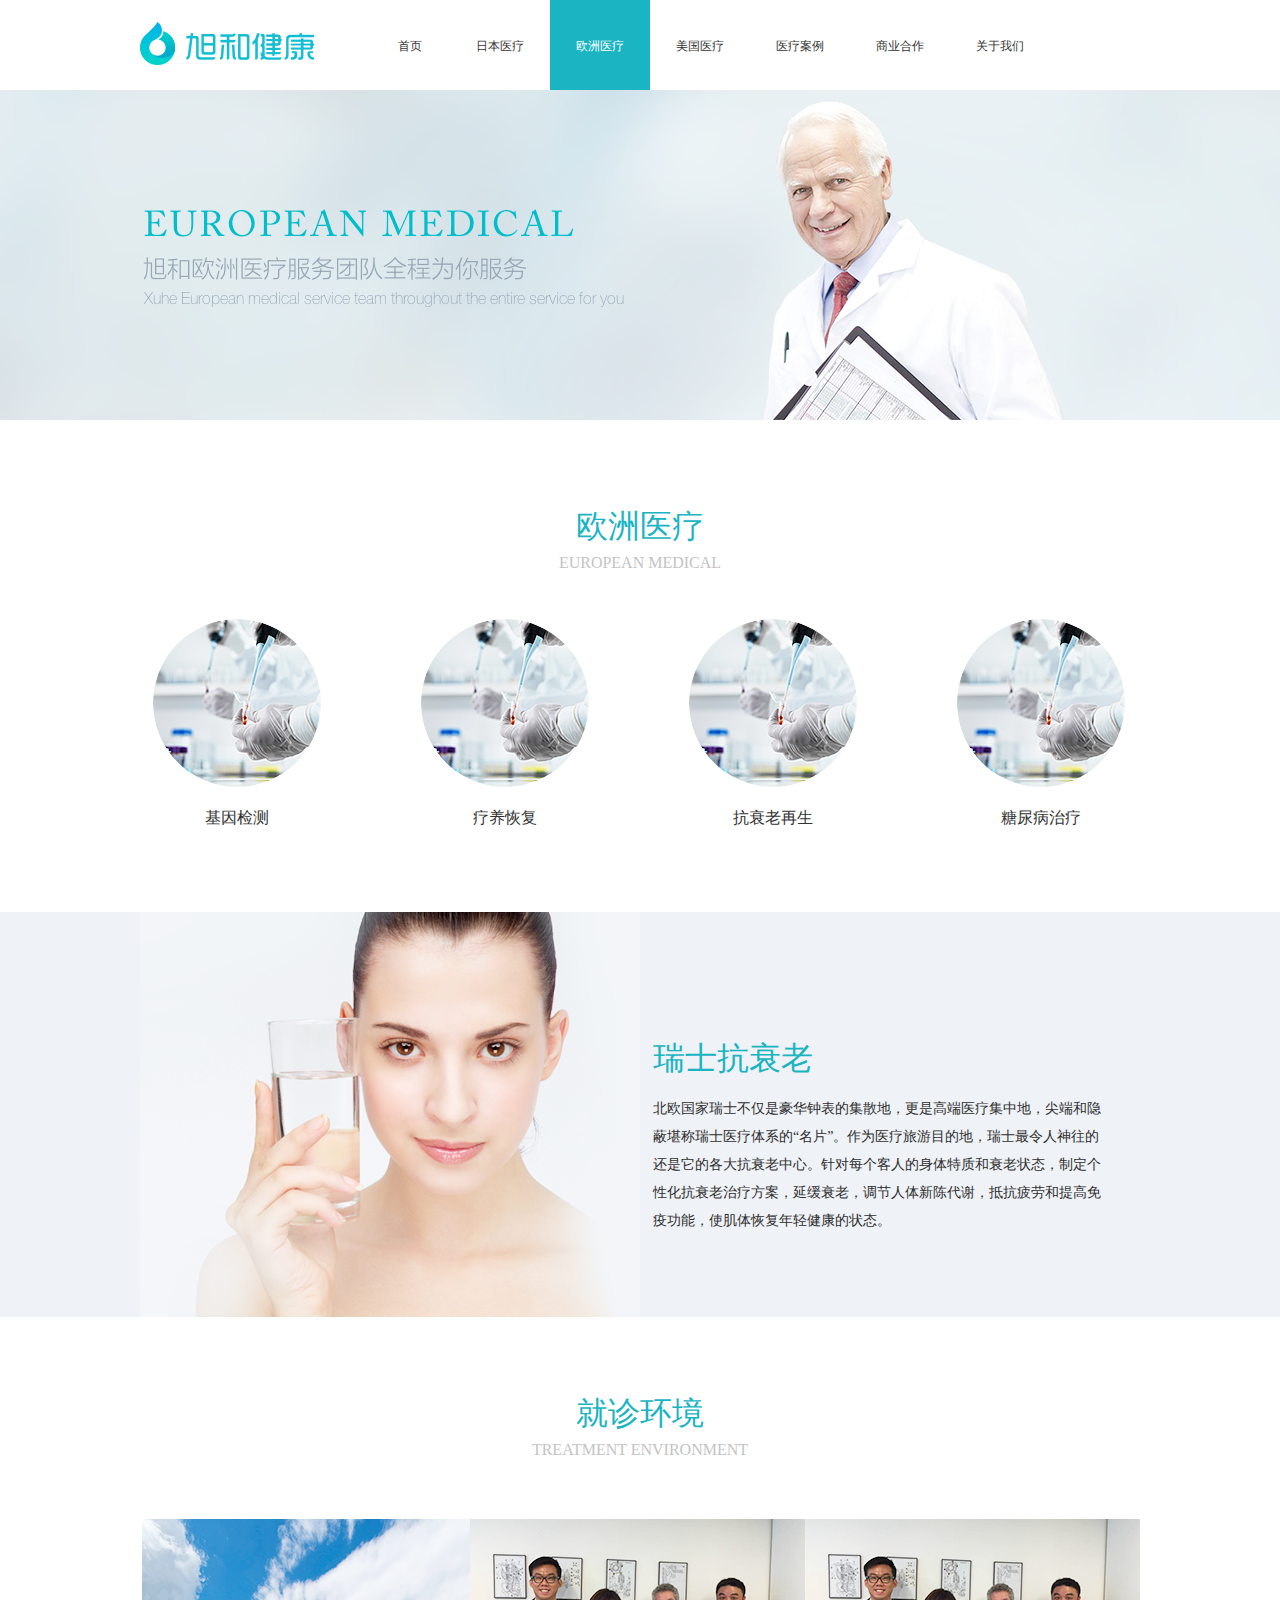
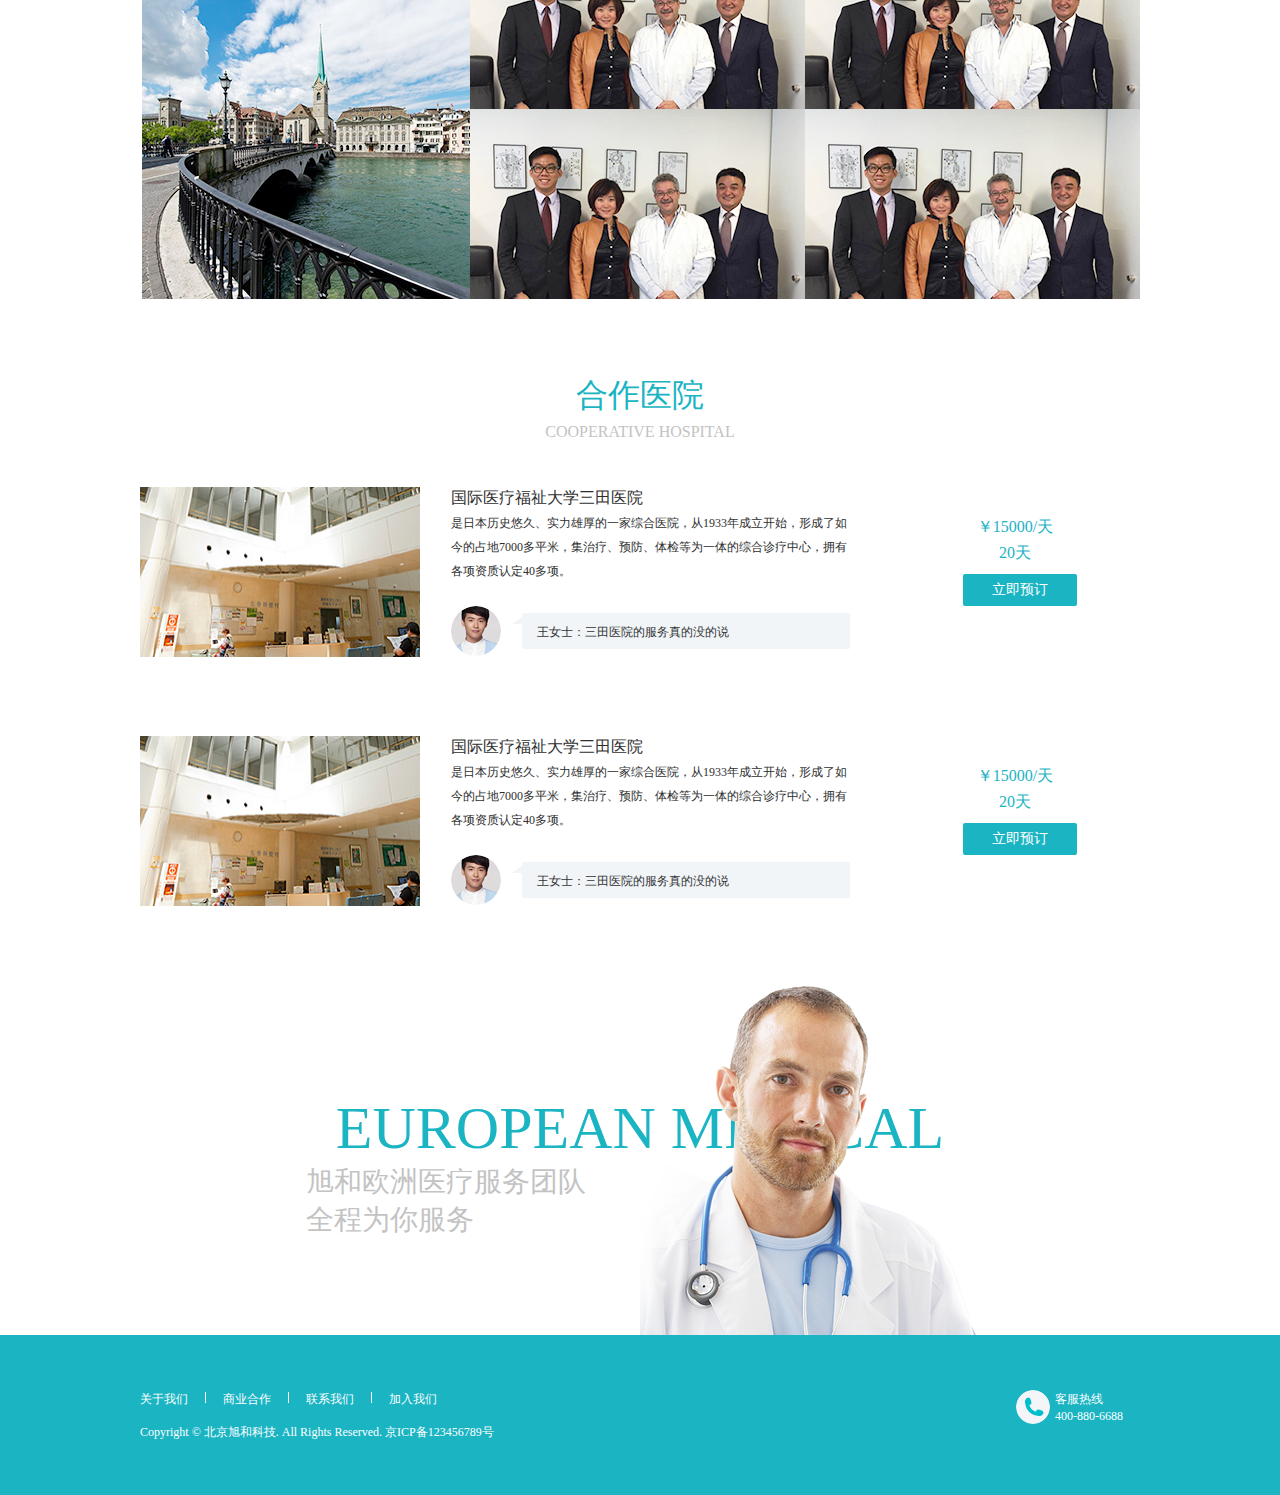
<file: page2.html>
<!doctype html>
<html>
<head>
<meta charset="utf-8">
<title>欧洲医疗</title>

<link href="css/style2.css" rel="stylesheet" type="text/css">
<link href="css/common.css" rel="stylesheet" type="text/css">
<script type="text/javascript" src="js/jquery-1.8.2.min.js"></script>
<script type="text/javascript" src="js/common.js"></script> 
</head>

<body>
<div class="header box">
    <p><a href="#"><img src="images/logo.png"></a></p>
	<ul>
		<li><a href="page1.html">首页</a></li> 
		<li><a href="page3.html">日本医疗</a></li>
		<li class="on"><a href="page2.html">欧洲医疗</a></li>
		<li><a href="#" onclick="unable()">美国医疗</a></li>
		<li><a href="page4.html">医疗案例</a></li>
		<li><a href="page7.html">商业合作</a></li>
		<li><a href="page5.html">关于我们</a></li>
	</ul>                                                                            
</div>
<!--头部-->
<div class="banner">

</div>
<!--banner-->
<div class="em box">
	<h1>欧洲医疗</h1>
	<p>European medical</p>
	<dl>
		<dt><a href="#"><img src="images/page2em1.png"></a></dt>
		<dd><a href="#">基因检测</a></dd>
	</dl>
	<dl>
		<dt><a href="#"><img src="images/page2em1.png"></a></dt>
		<dd><a href="#">疗养恢复</a></dd>
	</dl>
	<dl>
		<dt><a href="#"><img src="images/page2em1.png"></a></dt>
		<dd><a href="#">抗衰老再生</a></dd>
	</dl>
	<dl>
		<dt><a href="#"><img src="images/page2em1.png"></a></dt>
		<dd><a href="#">糖尿病治疗</a></dd>
	</dl>
</div>
<!--产品介绍-->
<div class="pro cl">
	<div class="ser box">
		<h1>瑞士抗衰老</h1>
		<dl>
			<dt><img src="images/PRO1_03.png"></dt>
			<dd>北欧国家瑞士不仅是豪华钟表的集散地，更是高端医疗集中地，尖端和隐蔽堪称瑞士医疗体系的“名片”。作为医疗旅游目的地，瑞士最令人神往的还是它的各大抗衰老中心。针对每个客人的身体特质和衰老状态，制定个性化抗衰老治疗方案，延缓衰老，调节人体新陈代谢，抵抗疲劳和提高免疫功能，使肌体恢复年轻健康的状态。</dd>
		</dl>
	</div>
</div>
<!--服务介绍-->
<div class="ent box">
	<h1>就诊环境</h1>
	<p>Treatment environment</p>
	<dl>
		<dt><img src="images/ent1_03.png"></dt>
	</dl>
	<dl>
		<dt><img src="images/ent2_03.png"></dt>
	</dl>
	<dl>
		<dt><img src="images/ent2_03.png"></dt>
	</dl>
	<dl>
		<dt><img src="images/ent2_03.png"></dt>
	</dl>
	<dl>
		<dt><img src="images/ent2_03.png"></dt>
	</dl>
</div>
<!--就诊环境-->
<div class="hosp cl box">
	<h1>合作医院</h1>
	<p>Cooperative hospital</p>
	<dl>
		<dt><img src="images/hosptal_img_03.png"><em></em><i></i><span>王女士：三田医院的服务真的没的说</span></dt>
		<dd><span>国际医疗福祉大学三田医院</span></dd>
		<dd>是日本历史悠久、实力雄厚的一家综合医院，从1933年成立开始，形成了如今的占地7000多平米，集治疗、预防、体检等为一体的综合诊疗中心，拥有各项资质认定40多项。<button class="op">立即预订</button></dd>
		<dd><span>￥15000/天20天</span></dd>
	</dl>
	<dl>
		<dt><img src="images/hosptal_img_03.png"><em></em><i></i><span>王女士：三田医院的服务真的没的说</span></dt>
		<dd><span>国际医疗福祉大学三田医院</span></dd>
		<dd>是日本历史悠久、实力雄厚的一家综合医院，从1933年成立开始，形成了如今的占地7000多平米，集治疗、预防、体检等为一体的综合诊疗中心，拥有各项资质认定40多项。<button class="op">立即预订</button></dd>
		<dd><span>￥15000/天20天</span></dd>
	</dl>
</div>
<!--合作医院-->
<div class="con box">
	<h2>European medical</h2>
	<p>旭和欧洲医疗服务团队全程为你服务</p>
	<p><img src="images/cont1_03.png"></p>
</div>
<!--主体完-->
<div class="footer">
	<div class="cont box">
		<p><a href="#">关于我们</a><em></em><a href="#">商业合作</a><em></em><a href="#">联系我们</a><em></em><a href="#">加入我们</a></p>
		<dl>
			<dt><img src="images/phone_03.png" height="34" width="34"></dt>
			<dd>客服热线</dd>
			<dd><span>400-880-6688</span></dd>
		</dl>
		<ul><li>Copyright © 北京旭和科技. All Rights Reserved. 京ICP备123456789号</li></ul>                       
	</div>
</div>
<!--尾部-->
<div class="mask">
	
</div>
	<ul class="window">
	<h2>立即预定</h2>
		<li><input type="text" placeholder="姓名"></li>
		<li><input type="text" placeholder="电话"></li>
		<li><input type="text" placeholder="邮箱"></li>
		<li><textarea placeholder="您的留言"></textarea></li>
		<li><button class="submit">提交预定</button></li>
		<li class="x"><a href="javascript:;" class="close">╳</a></li>
	</ul>
	<ul class="sure">
		<li><span>预订成功</span></li>
		<li><button>确定</button></li>
	</ul>
<!--弹出窗口-->
</body>
</html>
</file>
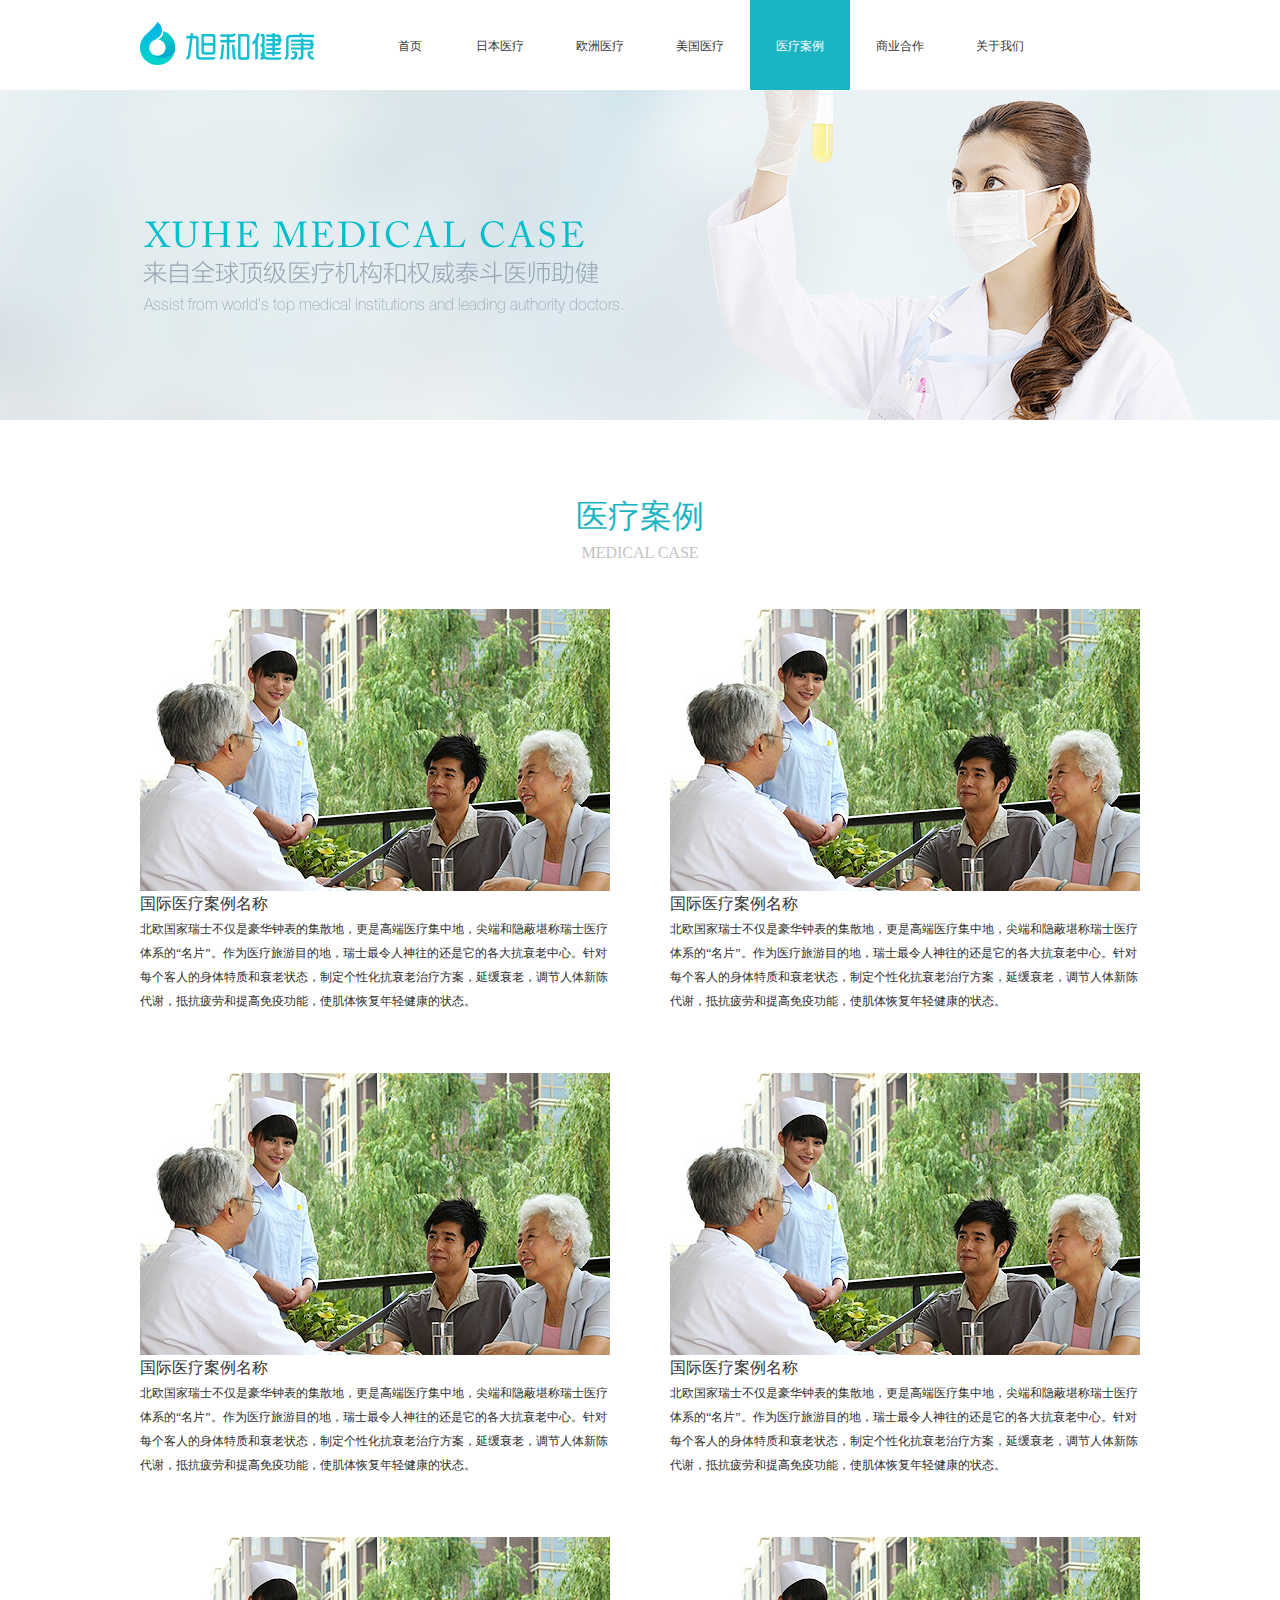
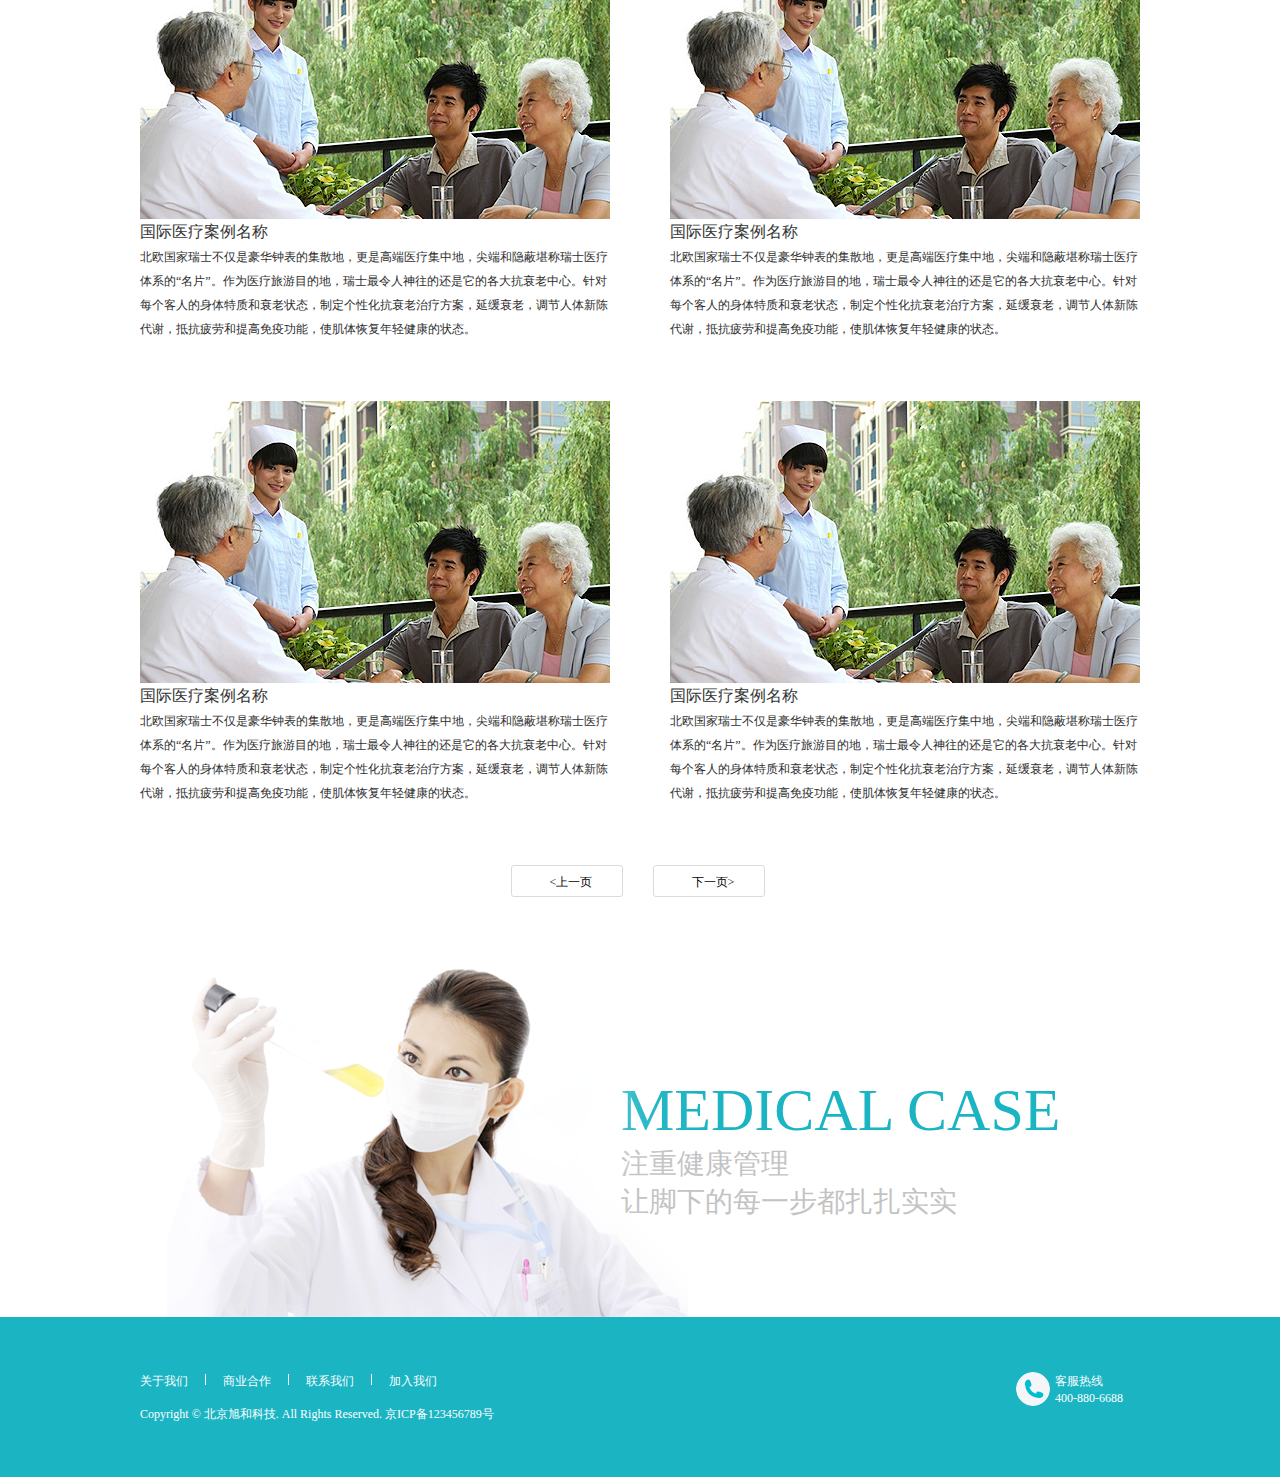
<file: page4.html>
<!doctype html>
<head>
<meta charset="utf-8">
<title>医疗案例</title>
<link href="css/common.css" rel="stylesheet" type="text/css">
<link href="css/style4.css" rel="stylesheet" type="text/css">
<script type="text/javascript" src="js/common.js"></script>
</head>
<body>
<div class="header box">
    <p><a href="#"><img src="images/logo.png"></a></p>
	<ul>
		<li><a href="page1.html">首页</a></li> 
		<li><a href="page3.html">日本医疗</a></li>
		<li><a href="page2.html">欧洲医疗</a></li>
		<li><a href="#" onclick="unable()">美国医疗</a></li>
		<li class="on"><a href="page4.html">医疗案例</a></li>
		<li><a href="page7.html">商业合作</a></li>
		<li><a href="page5.html">关于我们</a></li>
	</ul>                                                                            
</div>
<!--头部-->
<div class="banner">

</div>
<!--banner-->
<div class="mian box">
	<h1>医疗案例</h1>
	<p>Medical case</p>
	<dl>
		<dt><img src="images/mian1.png"></dt>
		<dd><a href="#">国际医疗案例名称</a></dd>
		<dd>北欧国家瑞士不仅是豪华钟表的集散地，更是高端医疗集中地，尖端和隐蔽堪称瑞士医疗体系的“名片”。作为医疗旅游目的地，瑞士最令人神往的还是它的各大抗衰老中心。针对每个客人的身体特质和衰老状态，制定个性化抗衰老治疗方案，延缓衰老，调节人体新陈代谢，抵抗疲劳和提高免疫功能，使肌体恢复年轻健康的状态。</dd>
	</dl>
	<dl>
		<dt><img src="images/mian1.png"></dt>
		<dd><a href="#">国际医疗案例名称</a></dd>
		<dd>北欧国家瑞士不仅是豪华钟表的集散地，更是高端医疗集中地，尖端和隐蔽堪称瑞士医疗体系的“名片”。作为医疗旅游目的地，瑞士最令人神往的还是它的各大抗衰老中心。针对每个客人的身体特质和衰老状态，制定个性化抗衰老治疗方案，延缓衰老，调节人体新陈代谢，抵抗疲劳和提高免疫功能，使肌体恢复年轻健康的状态。</dd>
	</dl>
	<dl>
		<dt><img src="images/mian1.png"></dt>
		<dd><a href="#">国际医疗案例名称</a></dd>
		<dd>北欧国家瑞士不仅是豪华钟表的集散地，更是高端医疗集中地，尖端和隐蔽堪称瑞士医疗体系的“名片”。作为医疗旅游目的地，瑞士最令人神往的还是它的各大抗衰老中心。针对每个客人的身体特质和衰老状态，制定个性化抗衰老治疗方案，延缓衰老，调节人体新陈代谢，抵抗疲劳和提高免疫功能，使肌体恢复年轻健康的状态。</dd>
	</dl>
	<dl>
		<dt><img src="images/mian1.png"></dt>
		<dd><a href="#">国际医疗案例名称</a></dd>
		<dd>北欧国家瑞士不仅是豪华钟表的集散地，更是高端医疗集中地，尖端和隐蔽堪称瑞士医疗体系的“名片”。作为医疗旅游目的地，瑞士最令人神往的还是它的各大抗衰老中心。针对每个客人的身体特质和衰老状态，制定个性化抗衰老治疗方案，延缓衰老，调节人体新陈代谢，抵抗疲劳和提高免疫功能，使肌体恢复年轻健康的状态。</dd>
	</dl>
	<dl>
		<dt><img src="images/mian1.png"></dt>
		<dd><a href="#">国际医疗案例名称</a></dd>
		<dd>北欧国家瑞士不仅是豪华钟表的集散地，更是高端医疗集中地，尖端和隐蔽堪称瑞士医疗体系的“名片”。作为医疗旅游目的地，瑞士最令人神往的还是它的各大抗衰老中心。针对每个客人的身体特质和衰老状态，制定个性化抗衰老治疗方案，延缓衰老，调节人体新陈代谢，抵抗疲劳和提高免疫功能，使肌体恢复年轻健康的状态。</dd>
	</dl>
	<dl>
		<dt><img src="images/mian1.png"></dt>
		<dd><a href="#">国际医疗案例名称</a></dd>
		<dd>北欧国家瑞士不仅是豪华钟表的集散地，更是高端医疗集中地，尖端和隐蔽堪称瑞士医疗体系的“名片”。作为医疗旅游目的地，瑞士最令人神往的还是它的各大抗衰老中心。针对每个客人的身体特质和衰老状态，制定个性化抗衰老治疗方案，延缓衰老，调节人体新陈代谢，抵抗疲劳和提高免疫功能，使肌体恢复年轻健康的状态。</dd>
	</dl>
	<dl>
		<dt><img src="images/mian1.png"></dt>
		<dd><a href="#">国际医疗案例名称</a></dd>
		<dd>北欧国家瑞士不仅是豪华钟表的集散地，更是高端医疗集中地，尖端和隐蔽堪称瑞士医疗体系的“名片”。作为医疗旅游目的地，瑞士最令人神往的还是它的各大抗衰老中心。针对每个客人的身体特质和衰老状态，制定个性化抗衰老治疗方案，延缓衰老，调节人体新陈代谢，抵抗疲劳和提高免疫功能，使肌体恢复年轻健康的状态。</dd>
	</dl>
	<dl>
		<dt><img src="images/mian1.png"></dt>
		<dd><a href="#">国际医疗案例名称</a></dd>
		<dd>北欧国家瑞士不仅是豪华钟表的集散地，更是高端医疗集中地，尖端和隐蔽堪称瑞士医疗体系的“名片”。作为医疗旅游目的地，瑞士最令人神往的还是它的各大抗衰老中心。针对每个客人的身体特质和衰老状态，制定个性化抗衰老治疗方案，延缓衰老，调节人体新陈代谢，抵抗疲劳和提高免疫功能，使肌体恢复年轻健康的状态。</dd>
	</dl>

	<div class="but cl">
		<button>&lt;上一页</button><button>下一页&gt;</button>
	</div>

</div>
<!--主体部分-->
<div class="con box">
	<h2>Medical case</h2>
	<p>注重健康管理</p>
	<p>让脚下的每一步都扎扎实实</p>
	<p><img src="images/cont3.png"></p>
</div>
<!--下方广告-->
<div class="footer">
	<div class="cont box">
		<p><a href="#">关于我们</a><em></em><a href="#">商业合作</a><em></em><a href="#">联系我们</a><em></em><a href="#">加入我们</a></p>
		<dl>
			<dt><img src="images/phone_03.png" height="34" width="34"></dt>
			<dd>客服热线</dd>
			<dd><span>400-880-6688</span></dd>
		</dl>
		<ul><li>Copyright © 北京旭和科技. All Rights Reserved. 京ICP备123456789号</li></ul>
	</div>
</div>
<!--尾部-->


</body>
</html>
</file>
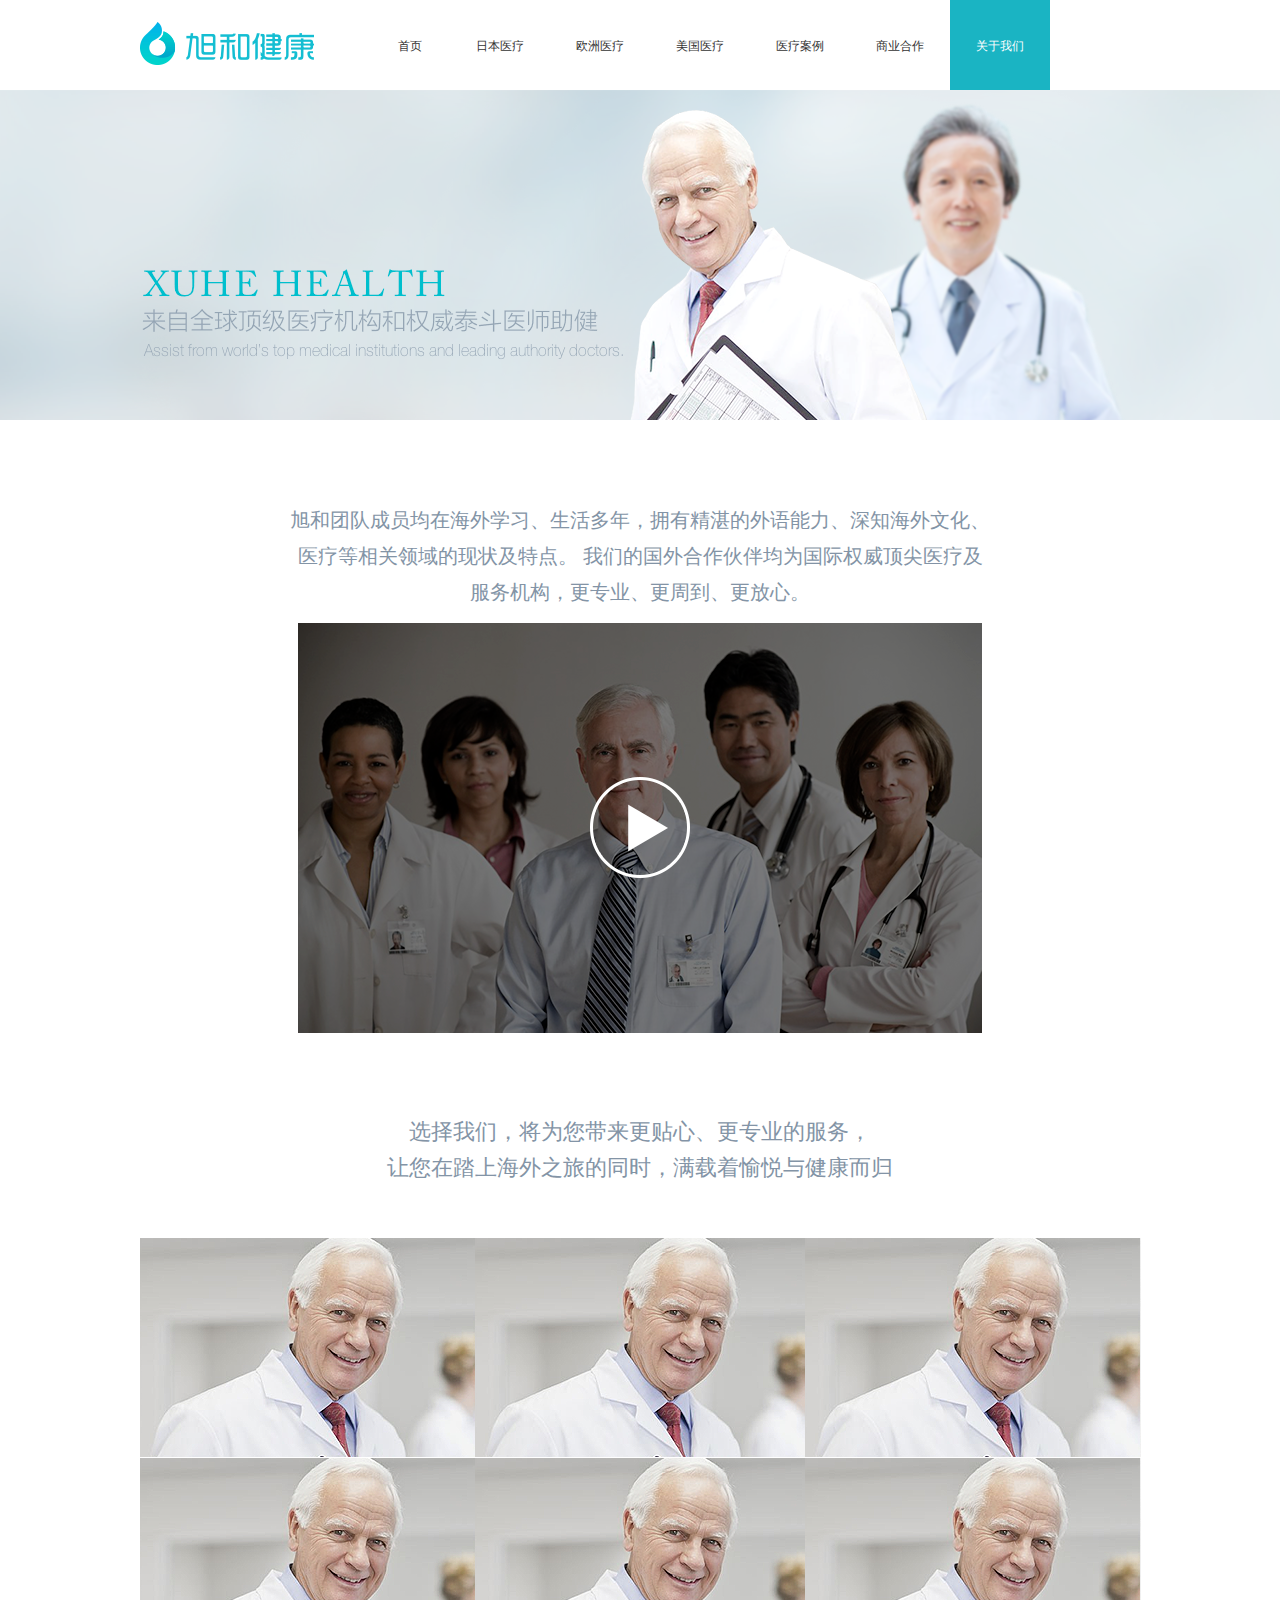
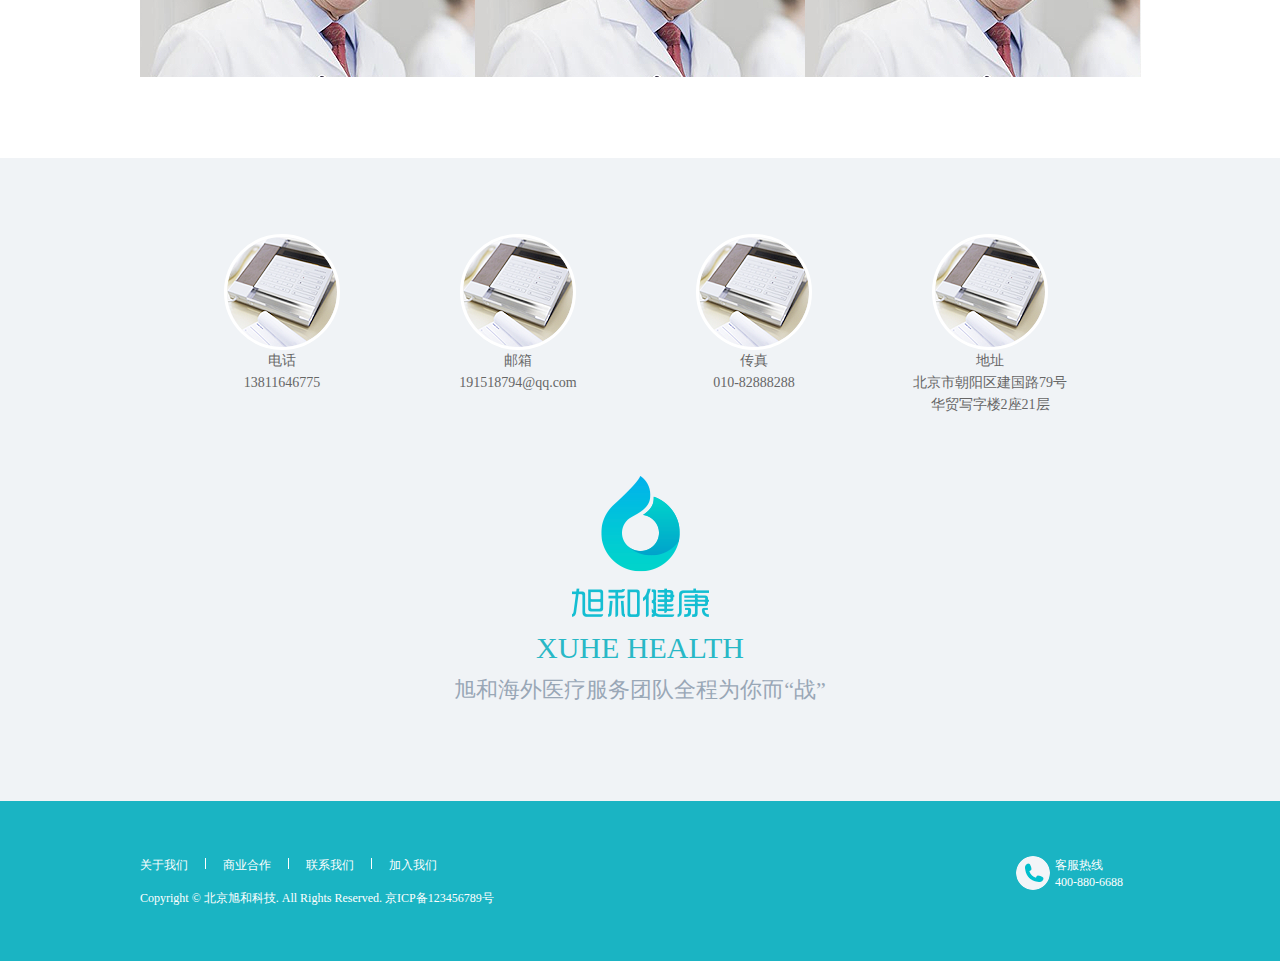
<file: page5.html>
<!doctype html>
<html>
<head>
<meta charset="utf-8">
<title>关于我们</title>
<link href="css/common.css" rel="stylesheet" type="text/css">
<link href="css/style5.css" rel="stylesheet" type="text/css">
<script type="text/javascript" src="js/jquery-1.8.2.min.js"></script>
<script type="text/javascript" src="js/common.js"></script>
<script>
$(function(){
	$("video").toggle(function(){
		this.play()
	},
		              function(){
		this.pause()
	});
	
})
	
</script>
</head>

<body>
<header>
    <p><a href="#"><img src="images/logo.png"></a></p>
	<ul>
		<li><a href="page1.html">首页</a></li> 
		<li><a href="page3.html">日本医疗</a></li>
		<li><a href="page2.html">欧洲医疗</a></li>
		<li><a href="#" onclick="unable()">美国医疗</a></li>
		<li><a href="page4.html">医疗案例</a></li>
		<li><a href="page7.html">商业合作</a></li>
		<li class="on"><a href="page5.html">关于我们</a></li>
	</ul>                                                                            
</header>

<div class="banner"></div>

<figure>
	<p>旭和团队成员均在海外学习、生活多年，拥有精湛的外语能力、深知海外文化、医疗等相关领域的现状及特点。 我们的国外合作伙伴均为国际权威顶尖医疗及服务机构，更专业、更周到、更放心。</p>

	<video 	height="411" width="684" poster="images/videoposter_03.png">
		<source src="video/1.mp4">
		<source src="video/1.ogv"><!--兼容-->
	</video>
    
    <p>选择我们，将为您带来更贴心、更专业的服务，</p>
    <p>让您在踏上海外之旅的同时，满载着愉悦与健康而归</p>
    
    <ul>
    	<li><img src="images/about_img.png"></li>
    	<li><img src="images/about_img.png"></li>
    	<li><img src="images/about_img.png"></li>
    	<li><img src="images/about_img.png"></li>
    	<li><img src="images/about_img.png"></li>
    	<li><img src="images/about_img.png"></li>
    </ul>

</figure>

<div class="contet">

	<aside>
		<dl>
			<dt><img src="images/about_img2.png"></dt>
			<dd>电话</dd>
			<dd>13811646775</dd>
		</dl>

		<dl>
			<dt><img src="images/about_img2.png"></dt>
			<dd>邮箱</dd>
			<dd>191518794@qq.com</dd>
		</dl>

		<dl>
			<dt><img src="images/about_img2.png"></dt>
			<dd>传真</dd>
			<dd>010-82888288</dd>
		</dl>

		<dl>
			<dt><img src="images/about_img2.png"></dt>
			<dd>地址</dd>
			<dd>北京市朝阳区建国路79号华贸写字楼2座21层</dd>
		</dl>
		
		<ul>
			<li><img src="images/logo2.png"></li>
			<li><span>xuhe health</span></li>
			<li>旭和海外医疗服务团队全程为你而“战”</li>
		</ul>
	</aside>
</div>

<footer>
	<div class="cont box">
		<p><a href="#">关于我们</a><em></em><a href="#">商业合作</a><em></em><a href="#">联系我们</a><em></em><a href="#">加入我们</a></p>
		<dl>
			<dt><img src="images/phone_03.png" height="34" width="34"></dt>
			<dd>客服热线</dd>
			<dd><span>400-880-6688</span></dd>
		</dl>
		<ul><li>Copyright © 北京旭和科技. All Rights Reserved. 京ICP备123456789号</li></ul>                       
	</div>
</footer>


</body>
</html>
</file>
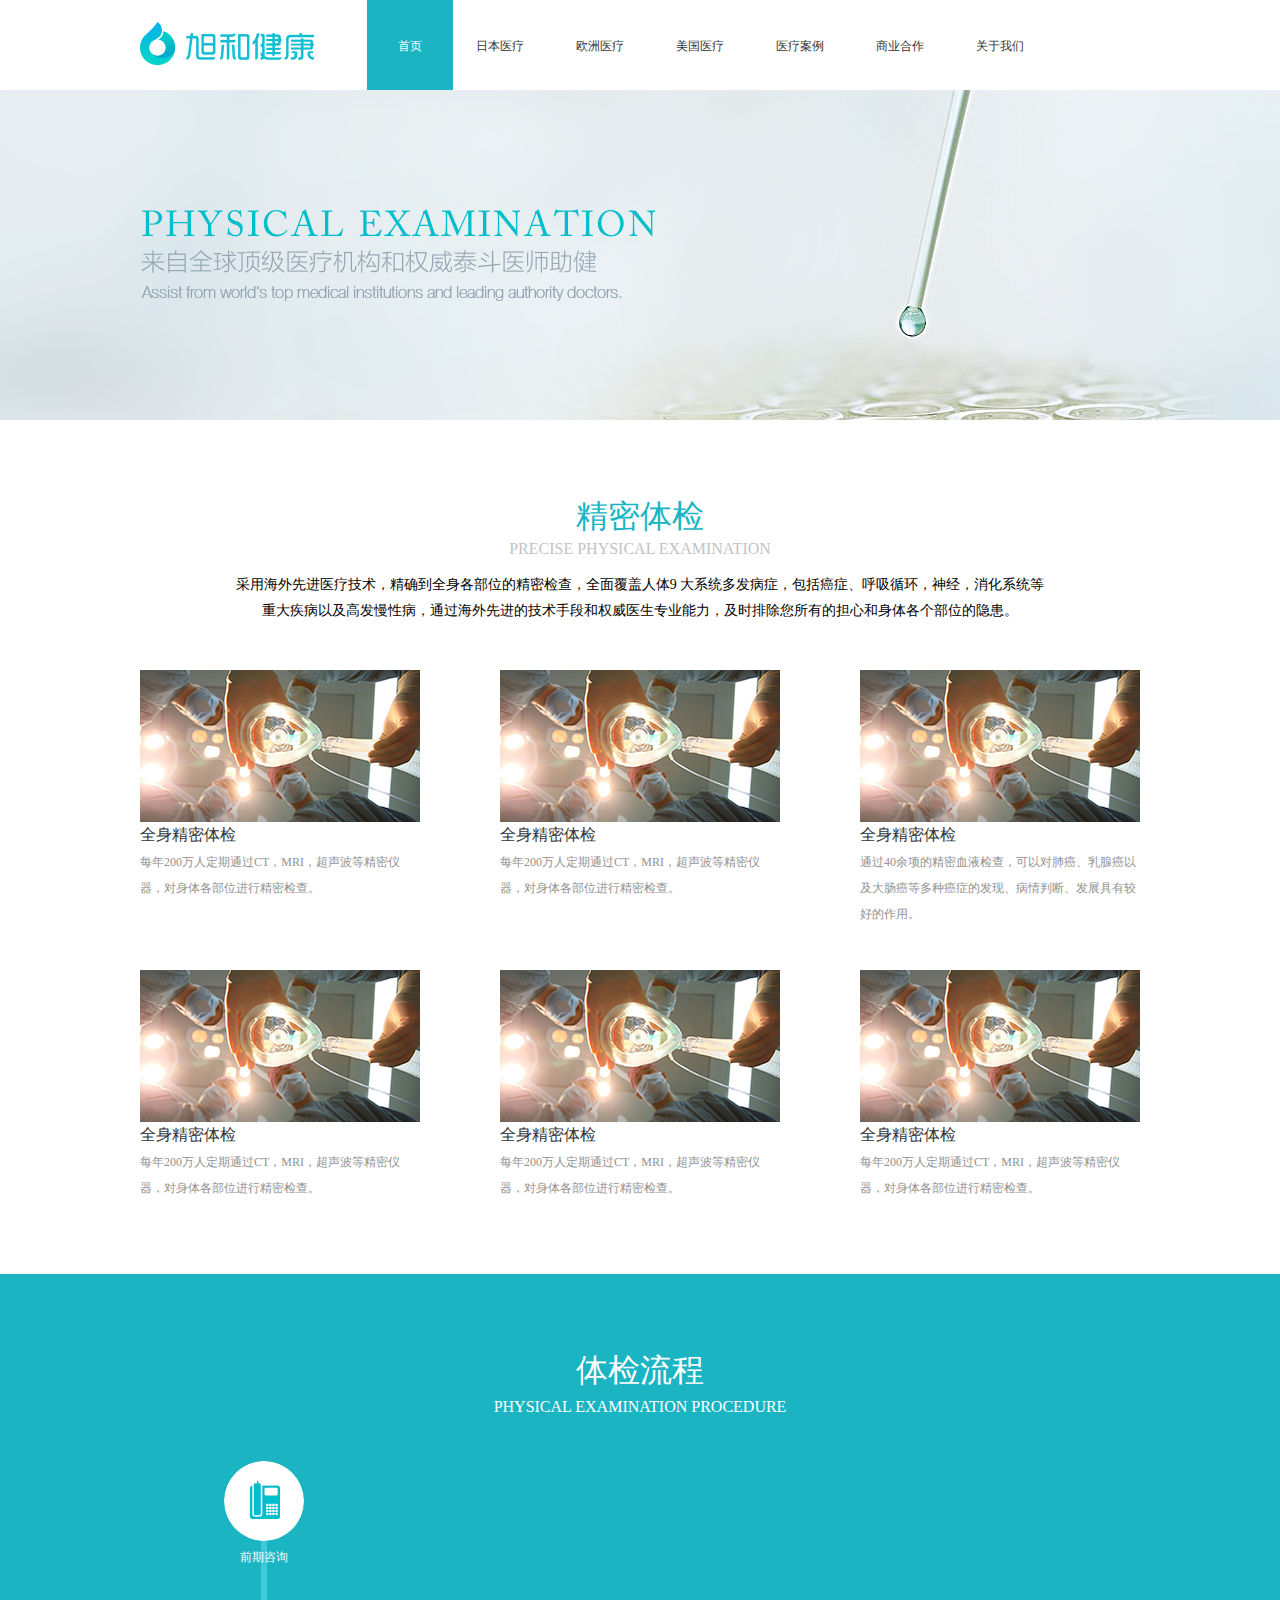
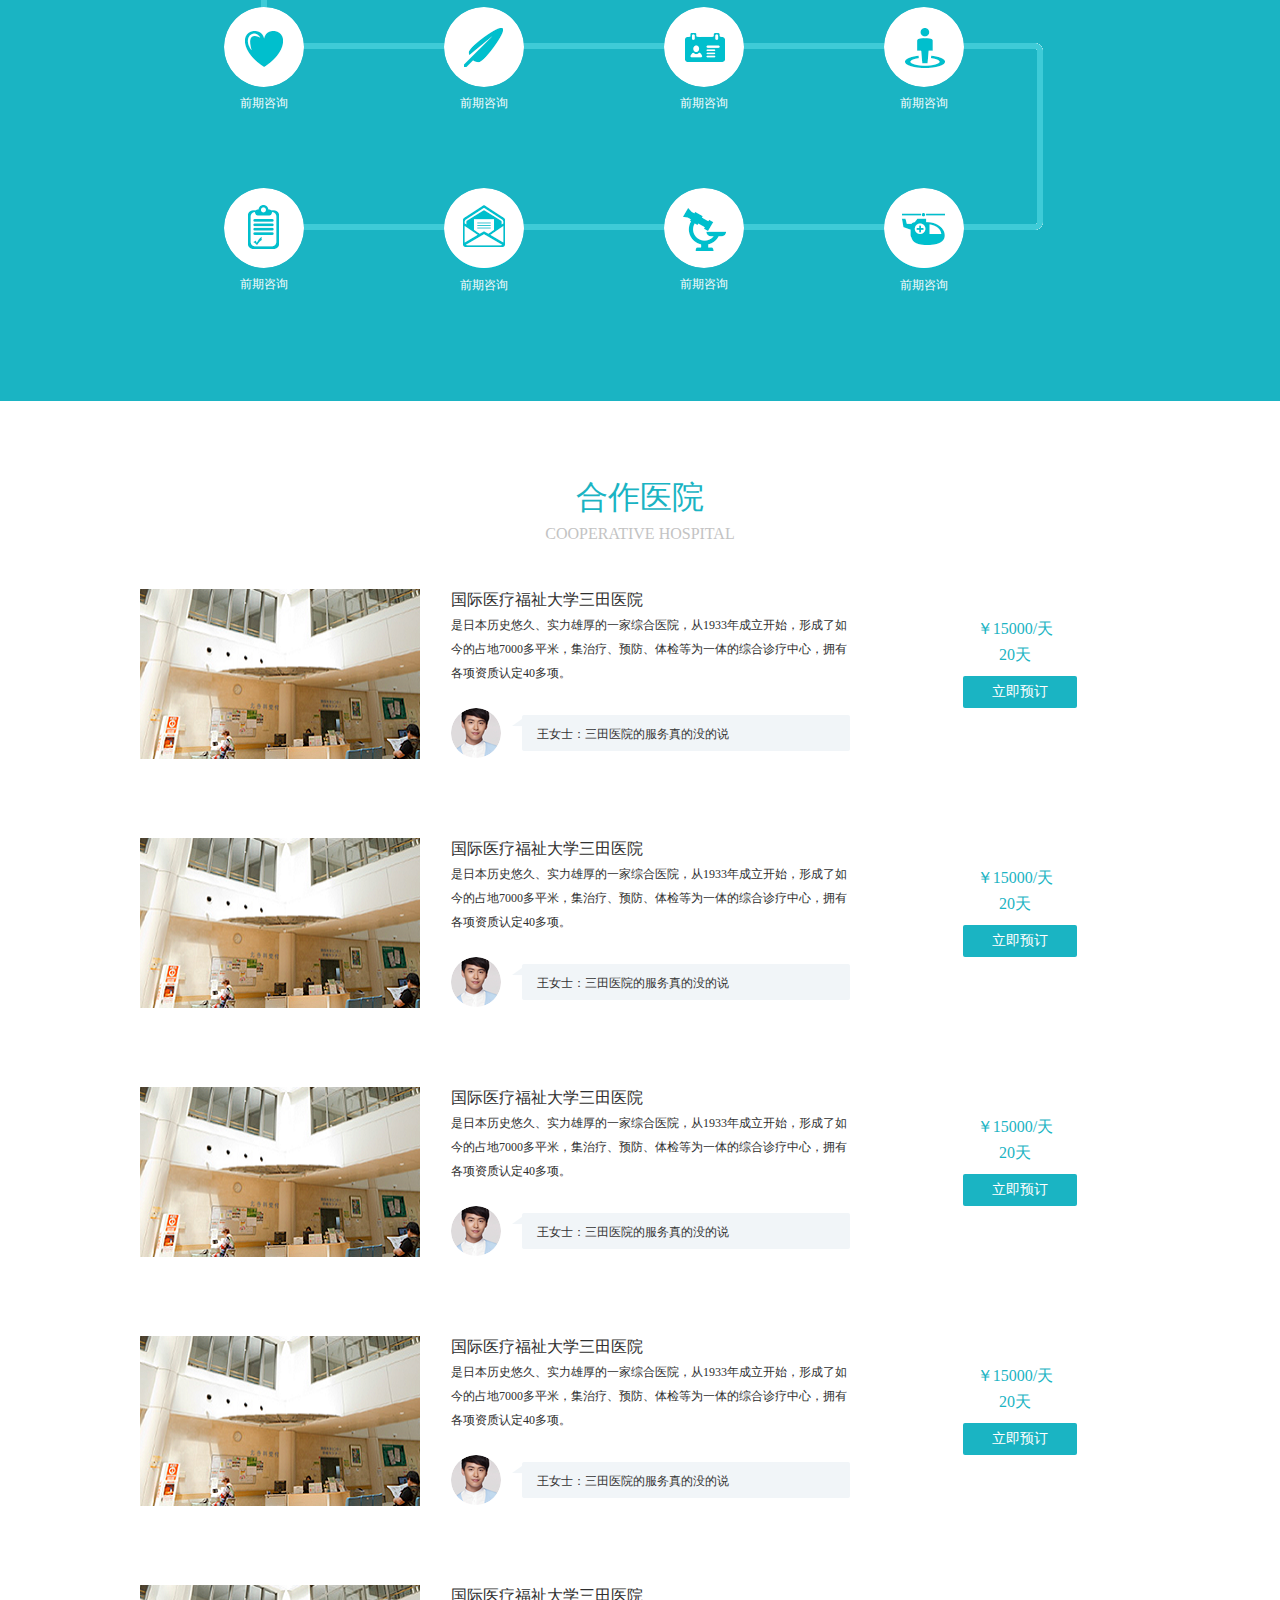
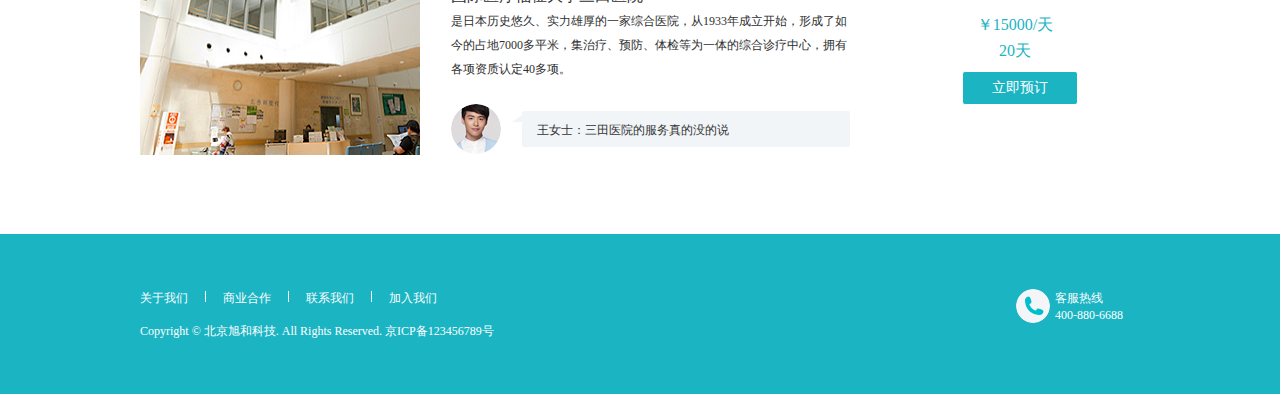
<file: page6.html>
<!doctype html>
<html>
<head>
<meta charset="utf-8">
<title>精密体检</title>
<link href="css/common.css" rel="stylesheet" type="text/css">
<link href="css/style6.css" rel="stylesheet" type="text/css">
<script type="text/javascript" src="js/jquery-1.8.2.min.js"></script>
<script type="text/javascript" src="js/common.js"></script>
</head>
<body>
<div class="header box">
    <p><a href="#"><img src="images/logo.png"></a></p>
	<ul>
		<li class="on"><a href="page1.html">首页</a></li> 
		<li><a href="page3.html">日本医疗</a></li>
		<li><a href="page2.html">欧洲医疗</a></li>
		<li><a href="#" onclick="unable()">美国医疗</a></li>
		<li><a href="page4.html">医疗案例</a></li>
		<li><a href="page7.html">商业合作</a></li>
		<li><a href="page5.html">关于我们</a></li>
	</ul>                                                                            
</div>
<!--头部-->
<div class="banner">
	
</div>
<!--bannner-->
<div class="ppe box cl">
	<h1>精密体检</h1>
	<p>Precise physical examination</p>
	<p><span>采用海外先进医疗技术，精确到全身各部位的精密检查，全面覆盖人体9 大系统多发病症，包括癌症、呼吸循环，神经，消化系统等</span></p>
	<p><span>重大疾病以及高发慢性病，通过海外先进的技术手段和权威医生专业能力，及时排除您所有的担心和身体各个部位的隐患。</span></p>
	
	<dl>
		<dt><img src="images/ppeimg1.png"></dt>
		<dd>全身精密体检</dd>
		<dd><span>每年200万人定期通过CT，MRI，超声波等精密仪器，对身体各部位进行精密检查。</span></dd>
	</dl>
	<dl>
		<dt><img src="images/ppeimg1.png"></dt>
		<dd>全身精密体检</dd>
		<dd><span>每年200万人定期通过CT，MRI，超声波等精密仪器，对身体各部位进行精密检查。</span></dd>
	</dl>
	<dl>
		<dt><img src="images/ppeimg1.png"></dt>
		<dd>全身精密体检</dd>
		<dd><span>通过40余项的精密血液检查，可以对肺癌、乳腺癌以及大肠癌等多种癌症的发现、病情判断、发展具有较好的作用。</span></dd>
	</dl>
	<dl>
		<dt><img src="images/ppeimg1.png"></dt>
		<dd>全身精密体检</dd>
		<dd><span>每年200万人定期通过CT，MRI，超声波等精密仪器，对身体各部位进行精密检查。</span></dd>
	</dl>
	<dl>
		<dt><img src="images/ppeimg1.png"></dt>
		<dd>全身精密体检</dd>
		<dd><span>每年200万人定期通过CT，MRI，超声波等精密仪器，对身体各部位进行精密检查。</span></dd>
	</dl>
	<dl>
		<dt><img src="images/ppeimg1.png"></dt>
		<dd>全身精密体检</dd>
		<dd><span>每年200万人定期通过CT，MRI，超声波等精密仪器，对身体各部位进行精密检查。</span></dd>
	</dl>
</div>
<!--精密体检-->
<div class="pep cl">
	<h1>体检流程</h1>
	<p>Physical examination procedure</p>
	<div class="pepcont box">
	 <dl>
		 <dt><img class="0one" src="images/check_icon_01.png"></dt>
		 <dd>前期咨询</dd>
	 </dl>
	 <dl>
		 <dt><img class="1two" src="images/check_icon_02.png"></dt>
		 <dd>前期咨询</dd>
	 </dl>
	 <dl>
		 <dt><img class="2three" src="images/check_icon_03.png"></dt>
		 <dd>前期咨询</dd>
	 </dl>
	 <dl>
		 <dt><img class="3four" src="images/check_icon_04.png"></dt>
		 <dd>前期咨询</dd>
	 </dl>
	 <dl>
		 <dt><img class="4five" src="images/check_icon_05.png"></dt>
		 <dd>前期咨询</dd>
	 </dl>
	 <dl>
		 <dt><img class="5six" src="images/check_icon_06.png"></dt>
		 <dd>前期咨询</dd>
	 </dl>
	 <dl>
		 <dt><img class="6seven" src="images/check_icon_07.png"></dt>
		 <dd>前期咨询</dd>
	 </dl>
	 <dl>
		 <dt><img class="7eghit" src="images/check_icon_08.png"></dt>
		 <dd>前期咨询</dd>
	 </dl>
	 <dl>
		 <dt><img class="8nine" src="images/check_icon_09.png"></dt>
		 <dd>前期咨询</dd>
	 </dl>
	</div>
</div>

<script>
var imgsrc = [
		{"onsrc":"images/shadow1.png","outsrc":"images/check_icon_01.png"},
		{"onsrc":"images/shadow2.png","outsrc":"images/check_icon_02.png"},
		{"onsrc":"images/shadow3.png","outsrc":"images/check_icon_03.png"},
		{"onsrc":"images/shadow4.png","outsrc":"images/check_icon_04.png"},
		{"onsrc":"images/shadow5.png","outsrc":"images/check_icon_05.png"},
		{"onsrc":"images/shadow6.png","outsrc":"images/check_icon_06.png"},
		{"onsrc":"images/shadow7.png","outsrc":"images/check_icon_07.png"},
		{"onsrc":"images/shadow8.png","outsrc":"images/check_icon_08.png"},
		{"onsrc":"images/shadow9.png","outsrc":"images/check_icon_09.png"}
	];


$(function(){

 $(".pepcont dl dt img").hover(
	 function(){
	   var i = $(this).attr("class")
	   var n =parseInt(i)
	   $(this).attr("src",imgsrc[n].onsrc)
},
     function(){
	   var i = $(this).attr("class")
	   var n =parseInt(i)
	   $(this).attr("src",imgsrc[n].outsrc)
})
});

</script>
<!--体检流程-->
<div class="hosp cl box">
	<h1>合作医院</h1>
	<p>Cooperative hospital</p>
	<dl>
		<dt><img src="images/hosptal_img_03.png"><em></em><i></i><span>王女士：三田医院的服务真的没的说</span></dt>
		<dd><span>国际医疗福祉大学三田医院</span></dd>
		<dd>是日本历史悠久、实力雄厚的一家综合医院，从1933年成立开始，形成了如今的占地7000多平米，集治疗、预防、体检等为一体的综合诊疗中心，拥有各项资质认定40多项。<button class="op">立即预订</button></dd>
		<dd><span>￥15000/天20天</span></dd>
	</dl>
	<dl>
		<dt><img src="images/hosptal_img_03.png"><em></em><i></i><span>王女士：三田医院的服务真的没的说</span></dt>
		<dd><span>国际医疗福祉大学三田医院</span></dd>
		<dd>是日本历史悠久、实力雄厚的一家综合医院，从1933年成立开始，形成了如今的占地7000多平米，集治疗、预防、体检等为一体的综合诊疗中心，拥有各项资质认定40多项。<button class="op">立即预订</button></dd>
		<dd><span>￥15000/天20天</span></dd>
	</dl>
	<dl>
		<dt><img src="images/hosptal_img_03.png"><em></em><i></i><span>王女士：三田医院的服务真的没的说</span></dt>
		<dd><span>国际医疗福祉大学三田医院</span></dd>
		<dd>是日本历史悠久、实力雄厚的一家综合医院，从1933年成立开始，形成了如今的占地7000多平米，集治疗、预防、体检等为一体的综合诊疗中心，拥有各项资质认定40多项。<button class="op">立即预订</button></dd>
		<dd><span>￥15000/天20天</span></dd>
	</dl>
	<dl>
		<dt><img src="images/hosptal_img_03.png"><em></em><i></i><span>王女士：三田医院的服务真的没的说</span></dt>
		<dd><span>国际医疗福祉大学三田医院</span></dd>
		<dd>是日本历史悠久、实力雄厚的一家综合医院，从1933年成立开始，形成了如今的占地7000多平米，集治疗、预防、体检等为一体的综合诊疗中心，拥有各项资质认定40多项。<button class="op">立即预订</button></dd>
		<dd><span>￥15000/天20天</span></dd>
	</dl>
	<dl>
		<dt><img src="images/hosptal_img_03.png"><em></em><i></i><span>王女士：三田医院的服务真的没的说</span></dt>
		<dd><span>国际医疗福祉大学三田医院</span></dd>
		<dd>是日本历史悠久、实力雄厚的一家综合医院，从1933年成立开始，形成了如今的占地7000多平米，集治疗、预防、体检等为一体的综合诊疗中心，拥有各项资质认定40多项。<button class="op">立即预订</button></dd>
		<dd><span>￥15000/天20天</span></dd>
	</dl>
</div>
<!--合作医院-->

<div class="footer">
	<div class="cont box">
		<p><a href="#">关于我们</a><em></em><a href="#">商业合作</a><em></em><a href="#">联系我们</a><em></em><a href="#">加入我们</a></p>
		<dl>
			<dt><img src="images/phone_03.png" height="34" width="34"></dt>
			<dd>客服热线</dd>
			<dd><span>400-880-6688</span></dd>
		</dl>
		<ul><li>Copyright © 北京旭和科技. All Rights Reserved. 京ICP备123456789号</li></ul>                       
	</div>
</div>
<!--尾部-->
<div class="mask">
	
</div>
	<ul class="window">
	<h2>立即预定</h2>
		<li><input type="text" placeholder="姓名"></li>
		<li><input type="text" placeholder="电话"></li>
		<li><input type="text" placeholder="邮箱"></li>
		<li><textarea placeholder="您的留言"></textarea></li>
		<li><button class="submit">提交预定</button></li>
		<li class="x"><a href="javascript:;" class="close">╳</a></li>
	</ul>
	<ul class="sure">
		<li><span>预订成功</span></li>
		<li><button>确定</button></li>
	</ul>
<!--弹出窗口-->
</body>
</html>
</file>
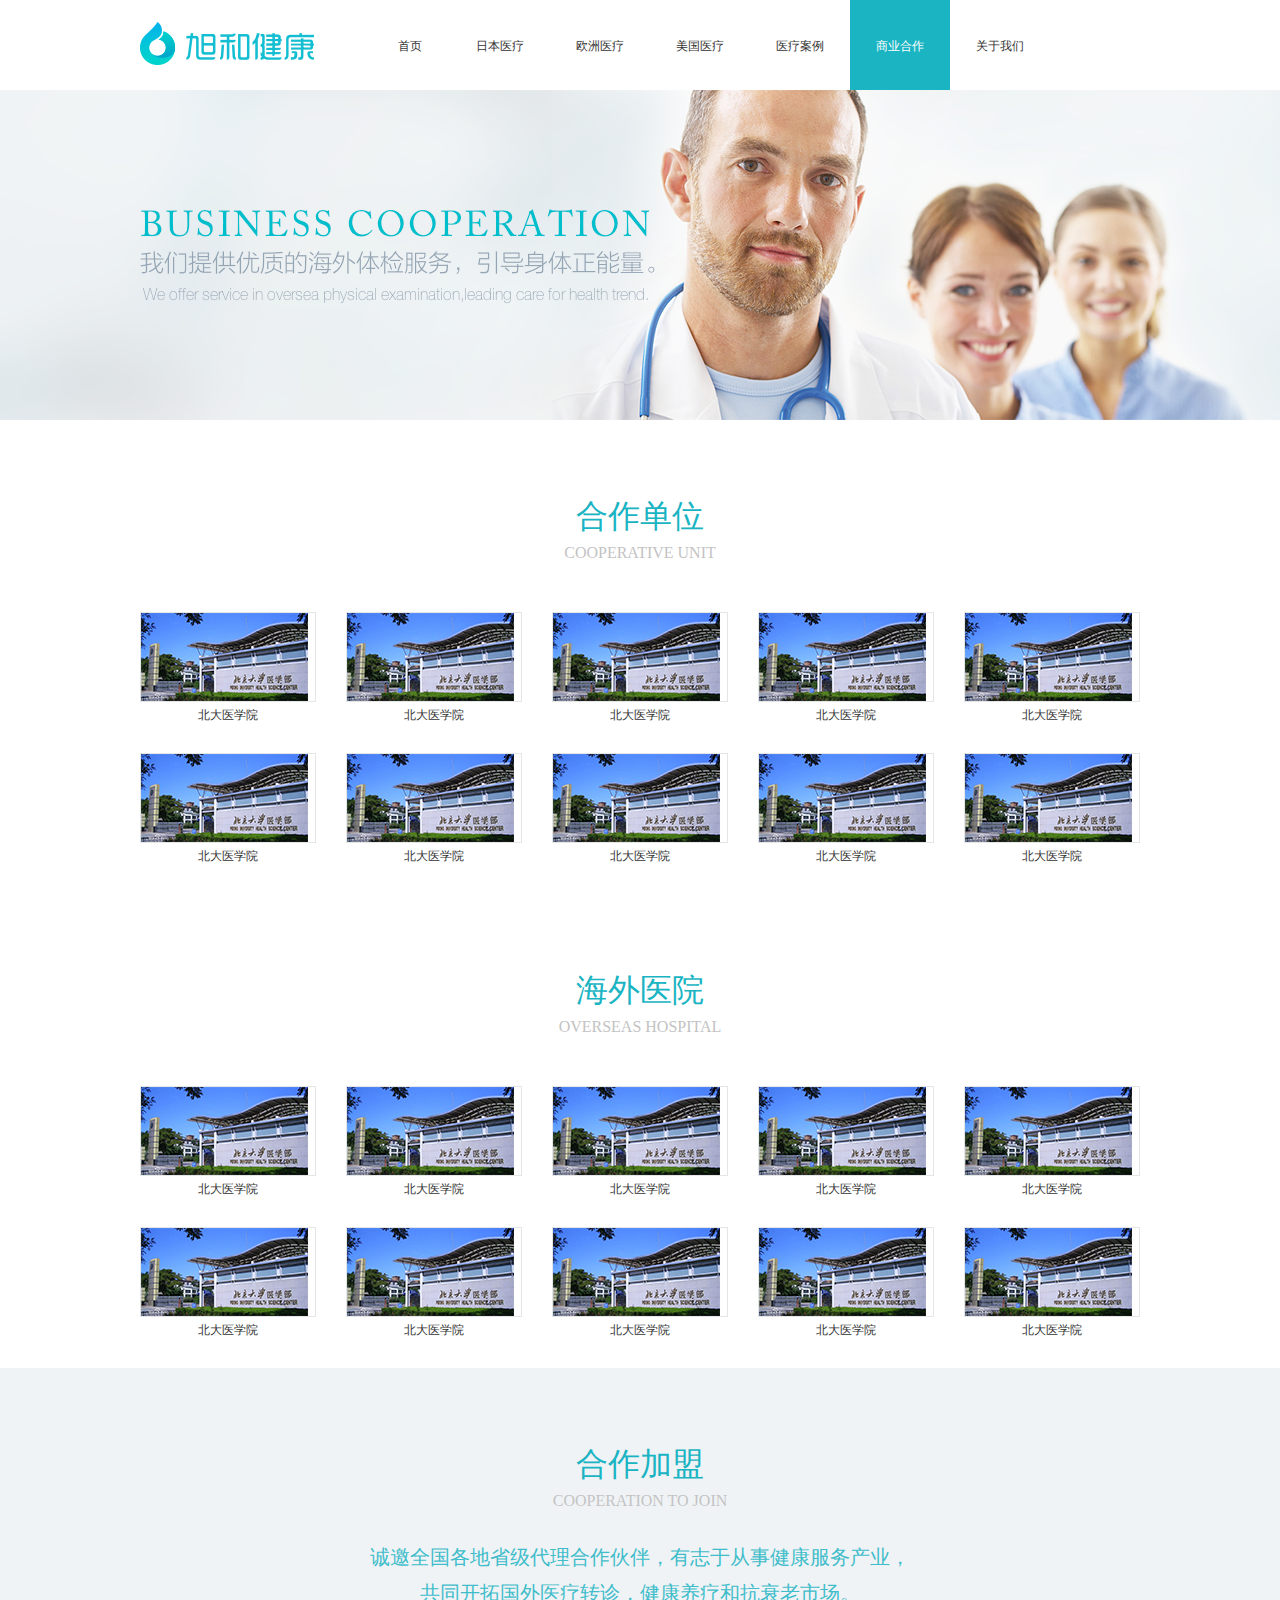
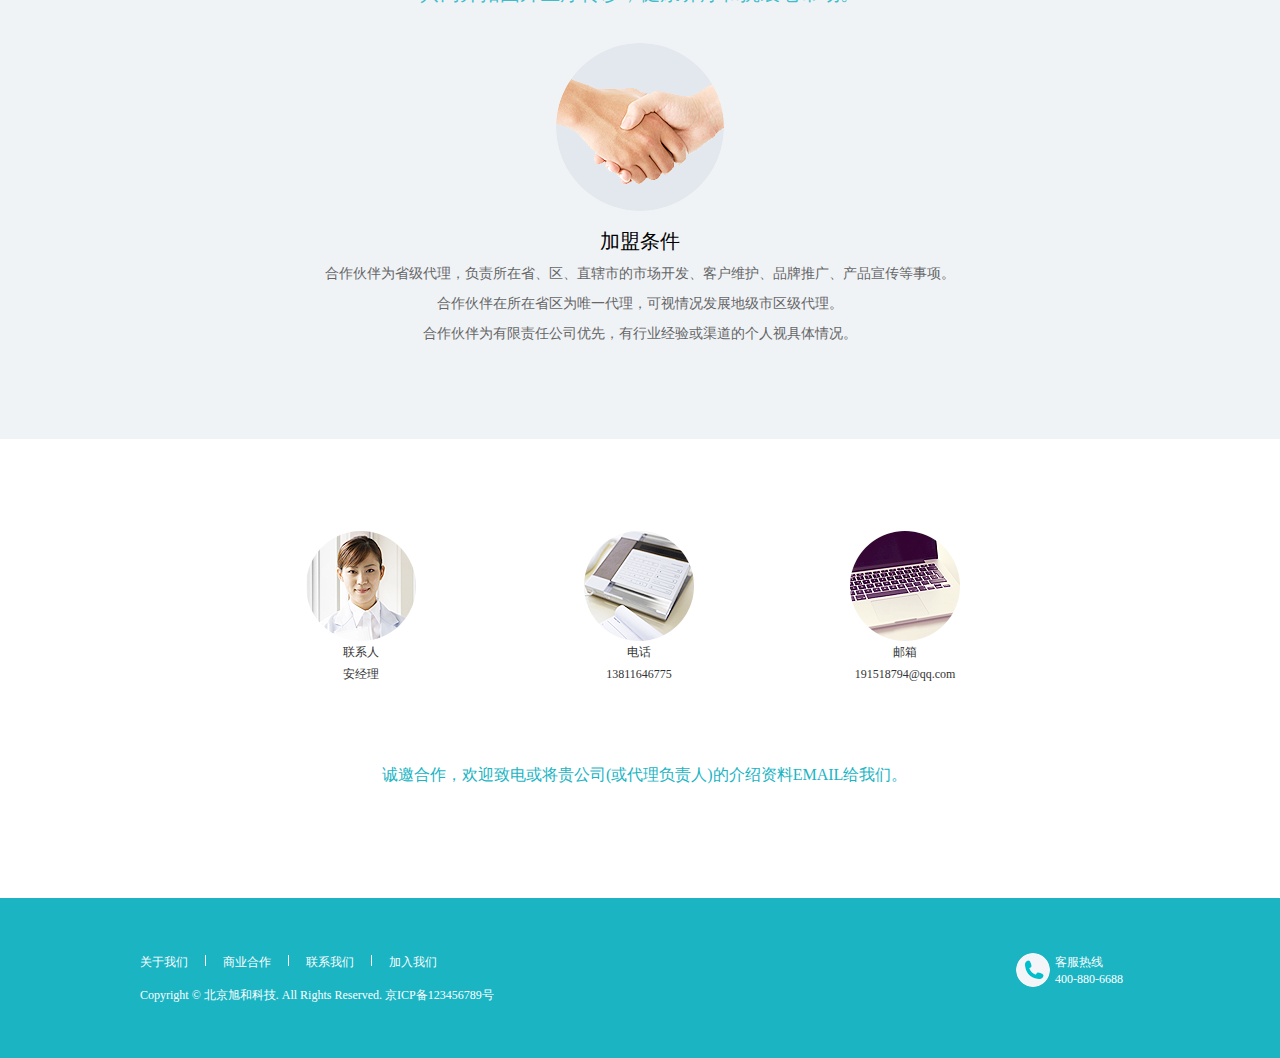
<file: page7.html>
<!DOCTYPE html>
<html>
    <head>
        <title>商业合作</title>
        <meta charset="UTF-8">
        <meta name="viewport" content="width=device-width, initial-scale=1">
        <link href="css/style7.css" rel="stylesheet" type="text/css">
        <link href="css/common.css" rel="stylesheet" type="text/css">
        <script type="text/javascript" src="js/common.js"></script>
    </head>
    <body>

<div class="header box">
    <p><a href="#"><img src="images/logo.png"></a></p>
	<ul>
		<li><a href="page1.html">首页</a></li> 
		<li><a href="page3.html">日本医疗</a></li>
		<li><a href="page2.html">欧洲医疗</a></li>
		<li><a href="#" onclick="unable()">美国医疗</a></li>
		<li><a href="page4.html">医疗案例</a></li>
		<li class="on"><a href="page7.html">商业合作</a></li>
		<li><a href="page5.html">关于我们</a></li>
	</ul>                                                                            
</div>
    <!--头部-->
    <div class="banner">
	
    </div>
    <!--banner-->

     <div class="coop box">
         <h1>合作单位</h1>
         <p>Cooperative unit</p>
         <dl>
             <dt><a href="#"><img src="images/pageimgbd.png"></a></dt>
             <dd><a href="#">北大医学院</a></dd>
         </dl>
         <dl>
             <dt><a href="#"><img src="images/pageimgbd.png"></a></dt>
             <dd><a href="#">北大医学院</a></dd>
         </dl>
         <dl>
             <dt><a href="#"><img src="images/pageimgbd.png"></a></dt>
             <dd><a href="#">北大医学院</a></dd>
         </dl>
         <dl>
             <dt><a href="#"><img src="images/pageimgbd.png"></a></dt>
             <dd><a href="#">北大医学院</a></dd>
         </dl>
         <dl>
             <dt><a href="#"><img src="images/pageimgbd.png"></a></dt>
             <dd><a href="#">北大医学院</a></dd>
         </dl>
         <dl>
             <dt><a href="#"><img src="images/pageimgbd.png"></a></dt>
             <dd><a href="#">北大医学院</a></dd>
         </dl>
         <dl>
             <dt><a href="#"><img src="images/pageimgbd.png"></a></dt>
             <dd><a href="#">北大医学院</a></dd>
         </dl>
         <dl>
             <dt><a href="#"><img src="images/pageimgbd.png"></a></dt>
             <dd><a href="#">北大医学院</a></dd>
         </dl>
         <dl>
             <dt><a href="#"><img src="images/pageimgbd.png"></a></dt>
             <dd><a href="#">北大医学院</a></dd>
         </dl>
         <dl>
             <dt><a href="#"><img src="images/pageimgbd.png"></a></dt>
             <dd><a href="#">北大医学院</a></dd>
         </dl>
     </div>

     <div class="coop box cl">
         <h1 class=“h1title”>海外医院</h1>
         <p>Overseas hospital</p>
         <dl>
             <dt><a href="#"><img src="images/pageimgbd.png"></a></dt>
             <dd><a href="#">北大医学院</a></dd>
         </dl>
         <dl>
             <dt><a href="#"><img src="images/pageimgbd.png"></a></dt>
             <dd><a href="#">北大医学院</a></dd>
         </dl>
         <dl>
             <dt><a href="#"><img src="images/pageimgbd.png"></a></dt>
             <dd><a href="#">北大医学院</a></dd>
         </dl>
         <dl>
             <dt><a href="#"><img src="images/pageimgbd.png"></a></dt>
             <dd><a href="#">北大医学院</a></dd>
         </dl>
         <dl>
             <dt><a href="#"><img src="images/pageimgbd.png"></a></dt>
             <dd><a href="#">北大医学院</a></dd>
         </dl>
         <dl>
             <dt><a href="#"><img src="images/pageimgbd.png"></a></dt>
             <dd><a href="#">北大医学院</a></dd>
         </dl>
         <dl>
             <dt><a href="#"><img src="images/pageimgbd.png"></a></dt>
             <dd><a href="#">北大医学院</a></dd>
         </dl>
         <dl>
             <dt><a href="#"><img src="images/pageimgbd.png"></a></dt>
             <dd><a href="#">北大医学院</a></dd>
         </dl>
         <dl>
             <dt><a href="#"><img src="images/pageimgbd.png"></a></dt>
             <dd><a href="#">北大医学院</a></dd>
         </dl>
         <dl>
             <dt><a href="#"><img src="images/pageimgbd.png"></a></dt>
             <dd><a href="#">北大医学院</a></dd>
         </dl>
     </div>
<!--医院部分-->

     <div class="cj cl">
         <div class="cjcont box">
             <h1>合作加盟</h1>
             <p>Cooperation to join</p>
             <h2>诚邀全国各地省级代理合作伙伴，有志于从事健康服务产业，</h2>
             <h2>共同开拓国外医疗转诊，健康养疗和抗衰老市场。</h2>
             <dl>
                 <dt><img src="images/cjcontimg_03.png"></dt>
                 <dd><span>加盟条件</span></dd>
                 <dd>合作伙伴为省级代理，负责所在省、区、直辖市的市场开发、客户维护、品牌推广、产品宣传等事项。</dd>
                 <dd>合作伙伴在所在省区为唯一代理，可视情况发展地级市区级代理。</dd>
                 <dd>合作伙伴为有限责任公司优先，有行业经验或渠道的个人视具体情况。</dd>
             </dl>
         </div>
     </div>
<!--加盟-->

     <div class="contet cl">
         <dl>
             <dt><img src="images/contimg_03.png"></dt>
             <dd>联系人</dd>
             <dd>安经理</dd>
         </dl>
         <dl>
             <dt><img src="images/contimg_05.png"></dt>
             <dd>电话</dd>
             <dd>13811646775</dd>
         </dl>
         <dl>
             <dt><img src="images/contimg_07.png"></dt>
             <dd>邮箱</dd>
             <dd>191518794@qq.com</dd>
         </dl>
         <p>诚邀合作，欢迎致电或将贵公司(或代理负责人)的介绍资料Email给我们。</p>

     </div>
 <!--联系-->
     <div class="footer">
	     <div class="cont box">
		   <p><a href="#">关于我们</a><em></em><a href="#">商业合作</a><em></em><a href="#">联系我们</a><em></em><a href="#">加入我们</a></p>
		   <dl>
			  <dt><img src="images/phone_03.png" height="34" width="34"></dt>
			  <dd>客服热线</dd>
			  <dd><span>400-880-6688</span></dd>
		   </dl>
		   <ul><li>Copyright © 北京旭和科技. All Rights Reserved. 京ICP备123456789号</li></ul>                       
	      </div>
     </div>
<!--尾部-->

    </body>
</html>
</file>
<file: css/style2.css>
.banner{background:url(../images/banner2.png)no-repeat center 0;width:100%; height:330px;}

.em h1 {padding-top: 90px}
.em dl {float: left;margin:48px 0 0 100px;text-align: center;padding-bottom: 81px}
.em dl:nth-of-type(1){margin-left:13px}
.em dl dt img {height: 168px;width: 168px;border-radius: 100%;margin-bottom: 20px}
.em dl dd a{font:16px "微软雅黑";line-height: 16px;}
.em dl a:hover{color: chocolate}

.pro{background:#eff2f6;height: 405px}
.pro .ser {position: relative}
.pro .ser h1{font: 32px;padding:130px 0 21px 513px;display: inline-block;line-height: 32px}
.pro .ser dl dt img{position: absolute;top: 0px;left: 0px}
.pro .ser dl dd {margin-left: 513px;width:459px;font: 14px "微软雅黑";line-height: 28px;color: #2e2e2e}

.ent h1{padding-top: 80px}
.ent p {margin-bottom: 61px}
.ent dl{float: left;width: 335px;height: 190px}
.ent dl:nth-of-type(1){width: 330px;height: 380px}

.hosp p{margin-bottom: 47px}
.hosp dl{position: relative;padding-bottom: 153px;}
.hosp dl dt img{height:170px;width: 280px;position: absolute;left: 0;top: 0}
.hosp dl dd {margin-left:311px}
.hosp dl dd span{font: 16px "微软雅黑";line-height: 16px;margin: 1px 0 8px 0}
.hosp dl dd{font-size: 12px;font-family: "微软雅黑";color:#2e2e2e;line-height: 24px;width: 404px}
.hosp dl dt em{height: 50px;width: 50px;background: url(../images/hosptal_icon_03.png) no-repeat;
			   display: inline-block;border-radius: 100%;position: absolute;left:311px;top:119px}
.hosp dl dt i{height: 36px;width: 338px;background: url(../images/hosptal_txt.png)no-repeat;
                 display: inline-block;position: absolute;left: 372px;top:126px;}
.hosp dl dt span{line-height: 14px;font: 14px;position: absolute;left:397px;top: 138px}
.hosp dl dd:nth-of-type(3) span{width:86px;text-align: center;line-height: 26px;color:#1ab4c3;
	                            font-size: 16px;position: absolute;left:832px;top: 26px}
.hosp dl dd button{width: 114px;height: 32px;background:#1ab4c3;color: white;border-radius: 2px;
	               font: 14px "微软雅黑";border: 0px;position: absolute;left: 823px;top: 87px}
.hosp button:hover {cursor: pointer}

.con {position: relative;height:350px}
.con h2 {font: 60px Adobe Caslon Pro;color:#1ab4c3;text-align: center;text-transform: uppercase;padding-top:109px}
.con p img {position: absolute;top:0px;left: 50%}
.con p{font:28px "Adobe 黑体 Std";line-height: 38px;width: 280px;text-align: left;padding-left: 166px}
</file>
<file: css/common.css>
html,body,div,span,applet,object,iframe,h1,h2,h3,h4,h5,h6,p,blockquote,pre,a,abbr,acronym,address,big,cite,code,del,dfn,em,font,img,ins,kbd,q,s,samp,small,strike,strong,sub,sup,tt,var,dl,dt,dd,ol,ul,li,fieldset,form,label,legend,table,caption,tbody,tfoot,thead,tr,th,td,section, article, aside, header, footer, nav, dialog, figure,menu,hgroup{ margin:0; padding:0; border:0;  font-family:"Microsoft YaHei";}
html{ -webkit-text-size-adjust:none;}
body{ font-size:12px; line-height:24px; -webkit-font-smoothing: antialiased; -moz-font-smoothing: antialiased;  font-smoothing: antialiased; color:#333;}
input,textarea{ resize:none; font-family:"Microsoft YaHei"; }
img{ border:none; vertical-align:bottom;}
ul,li{ list-style:none;}
a{ text-decoration:none; color:#333;}
a:hover{ color:#2ab2c9;}
a:focus{outline:none;}
h1,h2{ font-weight:normal;}
input:focus,textarea:focus{ outline:none;}
.fl{ float:left;}
.fr{ float:right;}
.or{ overflow:hidden;}
.cl{ clear:both;}
.box{width: 1000px;margin: 0 auto}
a:hover{color: chocolate }
h1{font-size:32px;font-family: "方正兰亭纤黑_GBK";color:#1ab4c3;text-align: center;line-height: 32px;padding:80px 0 13px 0}
p{font:16px HelveticaNeue;color:#c3c3c3;text-align: center;line-height: 16px;text-transform: uppercase}
button:hover{cursor: pointer}
.select * {margin: 0;padding: 0;appearance:none;-moz-appearance:none;-webkit-appearance:none}
/*公用样式*/

.header{height: 90px;}
.header p{margin-top: 22px;display: inline-block}
.header ul{float: right;margin: 39px 90px 37px 0}
.header ul li{float: left;line-height: 14px}
.header ul li a{padding: 39px 26px 37px 26px;font: 14px}
.header ul li:nth-child(1) a{padding:39px 31px 37px 31px;}
.header ul li:nth-child(2) a{padding-left:23px}
.header ul .on a{background:#1ab4c3;color: white}
.header ul a:hover {background:#1ab4c3;color: white}
/*头部公共代码*/

.footer {background:#1ab4c3;height: 160px}
.footer p{padding:55px 0 13px 0;display: inline-block}
.footer p a{color: white;font-size: 12px}
.footer p em{height: 11px;width: 1px;display: inline-block;background: white;margin: 0 17px}
.footer dl{float: right;position: relative;margin-top:55px }
.footer dl dt img{border-radius: 100%;position: absolute;top:0px;left:0px;}
.footer dd {margin:1px 17px 0 39px;line-height: 12px;font: 12px "微软雅黑";color: white}
.footer ul li{color: white}
.footer a:hover{color: chocolate}
/*尾部*/

.mask {position:fixed; left:0;top:0;z-index:100;width:100%; height:100%; background:#000; opacity:0.6; filter:alpha(opacity=60);-moz-opacity:0.6; display:none}

.window{position: fixed;left:50%;top:40%;margin:-220px;z-index:101;height:495px;width: 500px;background: white;display:none}
.window h2{color:#1ab4c3;font-size: 22px;line-height: 22px; margin:40px 0 20px 61px;overflow: hidden}
.window input{width: 356px;height: 12px;border: 1px solid #d1d1d1;border-radius:3px ;margin:0 0 13px 61px;padding:14px 11px 14px 11px;line-height:12px;font-size: 12px}
.window textarea{width: 356px;height: 121px;border: 1px solid #d1d1d1;border-radius: 3px;margin:0 0 13px 61px;padding:14px 11px 14px 11px;line-height: 12px;font-size: 12px}
.window button {width: 377px;height: 43px;border: 0px;border-radius: 3px;margin:0 0 13px 61px;text-align: center;font: 16px "微软雅黑";color: white;background:#1ab4c3 }
.window .x a{font-size: 30px;color:#1ab4c3;position: absolute;right: 20px;top:20px}

.sure {position:fixed;left:50%;top:40%;;margin-left: -159px; z-index: 102;width: 377px;height: 70px;background:white;font-size:14px;text-align:center;border: 1px solid #d1d1d1;padding-top: 5px;overflow: hidden;display: none}
.sure button{width: 114px;height:32px;background:#1ab4c3;font: 14px "微软雅黑";border:0px;border-radius:3px;color: white;text-align: center}
/*确认窗口*/
</file>
<file: css/style4.css>
.banner{background: url(../images/banner4.png)no-repeat center 0;width:100%; height:330px;}

.mian p{margin-bottom: 48px}
.mian dl{float: left;width: 470px;color: #2e2e2e;font-size: 12px;line-height: 24px;margin-bottom: 60px}
.mian dl:nth-of-type(2n){margin-left:60px}
.mian dl dd a{font-size: 16px;line-height: 26px}

.but{margin:0 0 0 371px}
.but button{margin-right:30px;height: 32px;width: 112px;border: 1px solid #dbdbdb;line-height: 12px;margin-bottom: 70px;
	 background-color: white;border-radius:3px;font-size:12px;font-family: "微软雅黑";padding:10px 28px 10px 36px}
.but button:hover{cursor: pointer}

.con {position: relative;height:350px}
.con h2 {font: 60px Adobe Caslon Pro;color:#1ab4c3;text-transform: uppercase;padding:109px 0 0 481px}
.con p img {position: absolute;top:0px;left: 27px}
.con p{font:28px "Adobe 黑体 Std";line-height: 38px;text-align: left;padding-left: 481px}
</file>
<file: css/style5.css>
header{height: 90px;width: 1000px;margin: 0 auto}
header p{margin-top: 22px;display: inline-block}
header ul{float: right;margin: 39px 90px 37px 0}
header ul li{float: left;line-height: 14px}
header ul li a{padding: 39px 26px 37px 26px;font: 14px}
header ul li:nth-child(1) a{padding:39px 31px 37px 31px;}
header ul li:nth-child(2) a{padding-left:23px}
header ul .on a{background:#1ab4c3;color: white}
header ul a:hover {background:#1ab4c3;color: white}
/*H5头部*/

.banner{background:url(../images/banner5.png)no-repeat center 0;width:100%; height:330px;}

figure {width: 1000px;margin: 0 auto;clear: both;}
figure p{width: 704px;height: 120px;font:20px "方正兰亭纤黑 GBK";line-height:36px;color: #8394a6;text-align: center;margin: 82px auto 0 auto}
figure video{margin-left:158px}
figure p:nth-of-type(2){font:22px "方正兰亭纤黑 GBK";height: 36px;margin-top:73px;line-height: 36px}
figure p:nth-of-type(3){font:22px "方正兰亭纤黑 GBK";height: 36px;margin:0 auto 52px auto;line-height: 36px;}
figure ul li {height:220px;width:335px;float: left;}
figure ul li:nth-of-type(2) {width: 330px}
figure ul li:nth-of-type(5){width: 330px;margin-bottom: 80px}

.contet {clear: both;background:#f0f3f6;overflow: hidden}
aside {width: 1000px;margin: 0 auto;}
aside dl{float: left;text-align: center;width: 160px;margin: 76px 38px 60px 38px;line-height: 22px;font-size: 14px;color: #666666}
aside dl:nth-of-type(1){margin-left: 62px}
aside dl:nth-of-type(4){margin-right:65px}
aside dl dt img{width: 110px;height: 110px;border:3px solid white;border-radius: 50%}
aside ul {text-align: center;margin-bottom:100px }
aside ul li {font: 22px "方正兰亭纤黑 GBK";line-height: 22px;color:#99a7b6}
aside ul li span{font:30px Adobe Caslon Pro;color:#28b8c6;text-transform: uppercase;line-height:62px;}

footer {background:#1ab4c3;height: 160px}
footer p{padding:55px 0 13px 0;display: inline-block}
footer p a{color: white;font-size: 12px}
footer p em{height: 11px;width: 1px;display: inline-block;background: white;margin: 0 17px}
footer dl{float: right;position: relative;margin-top:55px }
footer dl dt img{border-radius: 100%;position: absolute;top:0px;left:0px;}
footer dd {margin:1px 17px 0 39px;line-height: 12px;font: 12px "微软雅黑";color: white}
footer ul li{color: white}
footer a:hover{color: chocolate}
</file>
<file: css/style6.css>
.banner{background:url(../images/banner6.png)no-repeat center 0;width:100%; height:330px;}

.ppe h1{padding-bottom: 9px}
.ppe p:nth-of-type(1){padding-bottom: 15px}
.ppe p:nth-of-type(3){padding-bottom: 46px}
.ppe p span{line-height: 26px;color: black;font-size: 14px}
.ppe dl{float: left;width: 280px;margin-left: 80px;margin-bottom: 44px}
.ppe dl:nth-of-type(1){margin-left: 0px}
.ppe dl:nth-of-type(4){margin-left: 0px;margin-bottom: 74px}
.ppe dl dd{font:16px "微软雅黑";line-height: 26px}
.ppe dl dd span{font-size:12px;color:#929292;line-height:24px}

.pep {background:#1ab4c3;}
.pep h1,.pep p {color: white;}
.pep .pepcont {background: url(../images/pepcont_backgroud_03.png) no-repeat;position: relative;height:586px}
.pep .pepcont dl {float: left;color: white;text-align: center}
.pep .pepcont dl dt img{border-radius: 100%}
.pep .pepcont dl dd {line-height: 14px;font:"微软雅黑" 14px;margin-top: 9px}
.pep .pepcont dl:nth-of-type(1) {position: absolute;left: 84px;top: 46px;margin: 0}
.pep .pepcont dl:nth-of-type(2),.pep .pepcont dl:nth-of-type(6) {margin-left:84px}
.pep .pepcont dl{margin: 192px 140px 0 0}
.pep .pepcont dl:nth-of-type(6),.pep .pepcont dl:nth-of-type(7),.pep .pepcont dl:nth-of-type(8),.pep .pepcont dl:nth-of-type(9) {margin-top:78px}

.hosp p{margin-bottom: 47px}
.hosp dl{position: relative;padding-bottom: 153px;}
.hosp dl dt img{height:170px;width: 280px;position: absolute;left: 0;top: 0}
.hosp dl dd {margin-left:311px}
.hosp dl dd span{font: 16px "微软雅黑";line-height: 16px;margin: 1px 0 8px 0}
.hosp dl dd{font-size: 12px;font-family: "微软雅黑";color:#2e2e2e;line-height: 24px;width: 404px}
.hosp dl dt em{height: 50px;width: 50px;background: url(../images/hosptal_icon_03.png) no-repeat;
			   display: inline-block;border-radius: 100%;position: absolute;left:311px;top:119px}
.hosp dl dt i{height: 36px;width: 338px;background: url(../images/hosptal_txt.png)no-repeat;
                 display: inline-block;position: absolute;left: 372px;top:126px;}
.hosp dl dt span{line-height: 14px;font: 14px;position: absolute;left:397px;top: 138px}
.hosp dl dd:nth-of-type(3) span{width:86px;text-align: center;line-height: 26px;color:#1ab4c3;
	                            font-size: 16px;position: absolute;left:832px;top: 26px}
.hosp dl dd button{width: 114px;height: 32px;background:#1ab4c3;color: white;border-radius: 2px;
	               font: 14px "微软雅黑";border: 0px;position: absolute;left: 823px;top: 87px}
.hosp button:hover {cursor: pointer}
</file>
<file: css/style7.css>
.banner{background:url(../images/banner7.png)no-repeat center 0;width:100%; height:330px;}

.coop dl{float: left;margin: 0 30px 25px 0}
.coop p{margin-bottom: 51px}
.coop dl dt{width: 174px;height: 88px;border: 1px solid #e4e5e5}
.coop dl:nth-of-type(5),.coop dl:nth-of-type(10){margin-right: 0px}
.coop dl dd{text-align: center;font:14px;line-height: 26px}
.h1title {margin-top:56px}

.cj{background:#f0f3f6;text-align: center;}
.cj p{margin-bottom: 30px}
.cj h2{font:20px "微软雅黑";line-height:36px;color:#3fbdca}
.cj dl dt img{margin:32px 0 12px 0;border-radius: 100%}
.cj dl dd span{font:20px "微软雅黑";line-height: 36px;color:black }
.cj dl dd{font:14px "微软雅黑";line-height: 30px;color: #666666}
.cj dl dd:nth-of-type(4){padding-bottom:90px}

.contet{position: relative;height: 459px}
.contet dl{float: left;border-radius:100%;text-align:center;margin-top: 92px}
.contet dl:nth-of-type(1){position: absolute;left: 50%;margin-left: -334px}
.contet dl:nth-of-type(2){position: absolute;left: 50%;margin-left: -56px}
.contet dl:nth-of-type(3){position: absolute;left: 50%;margin-left: 210px}
.contet dl dd{font: 14px;line-height:22px}
.contet p {position: absolute;top: 328px;left: 50%;margin-left:-258px;color:#1ab4c3;}
</file>
